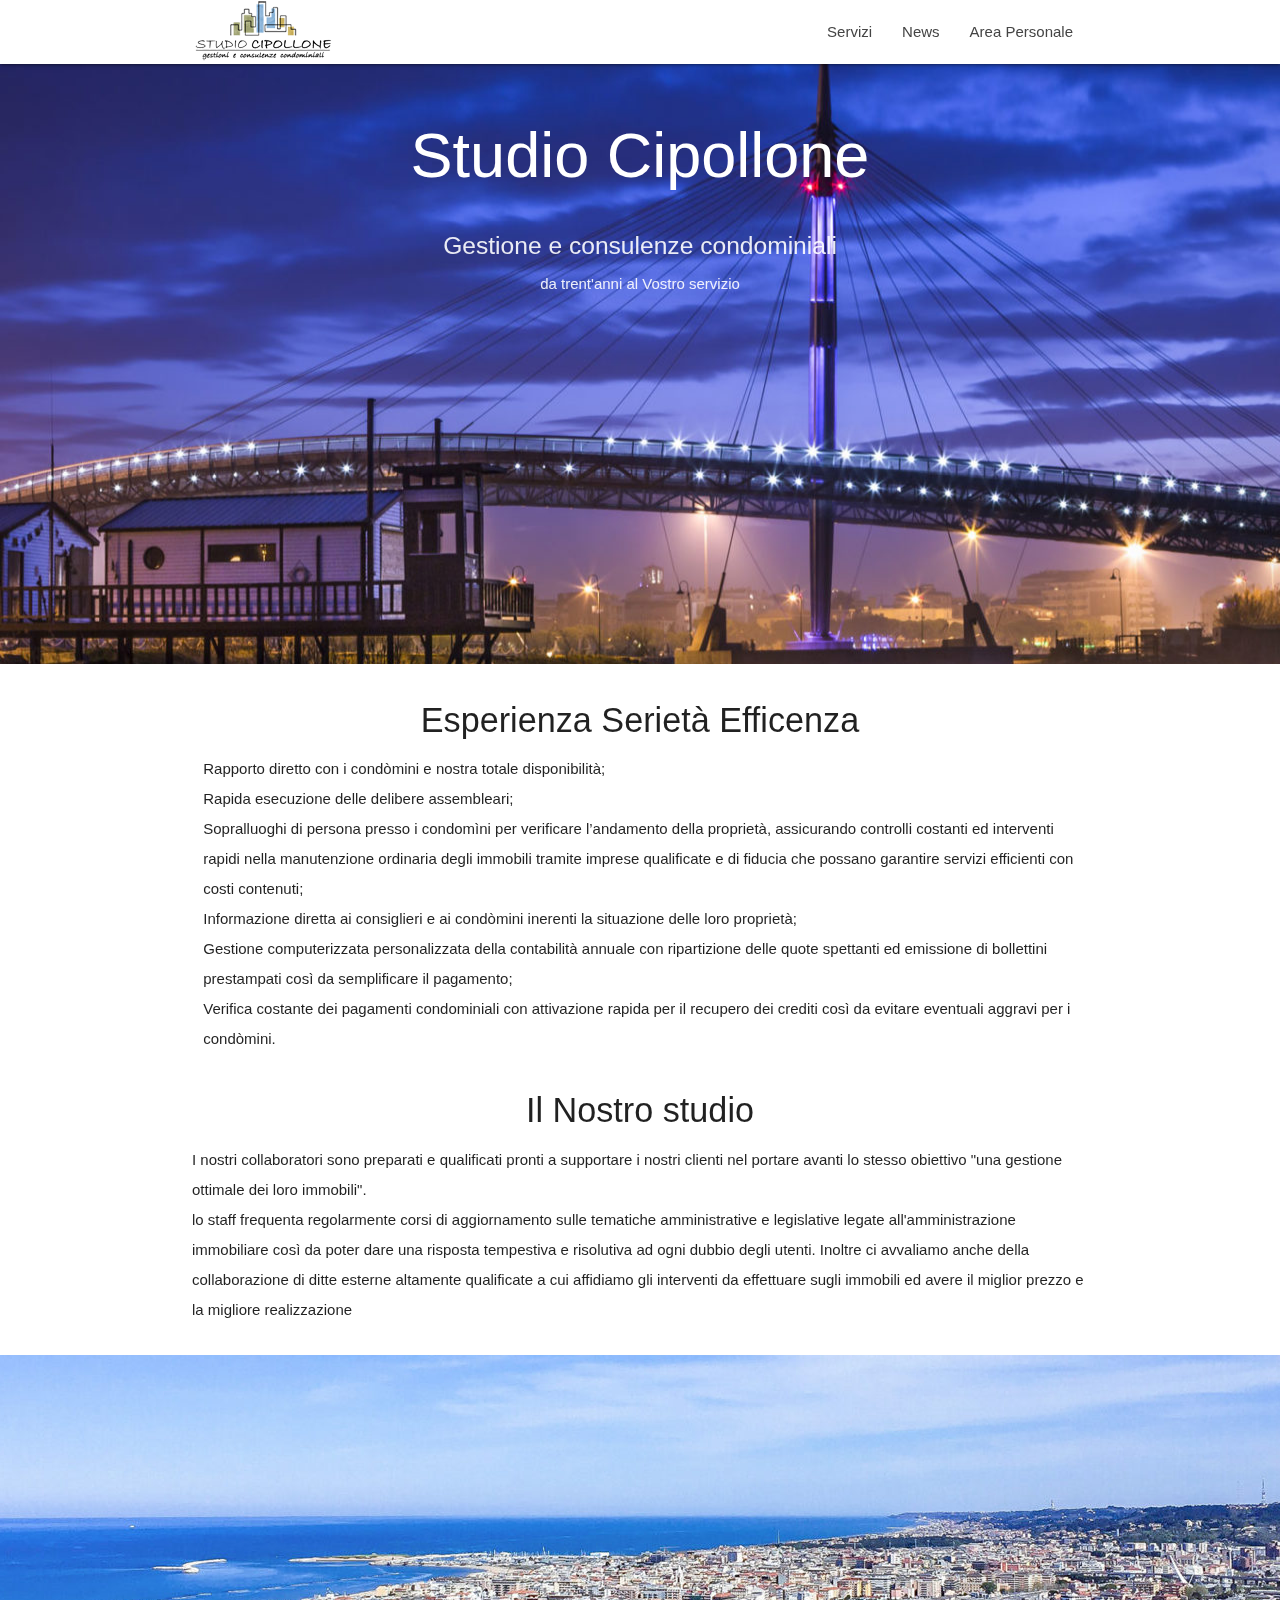
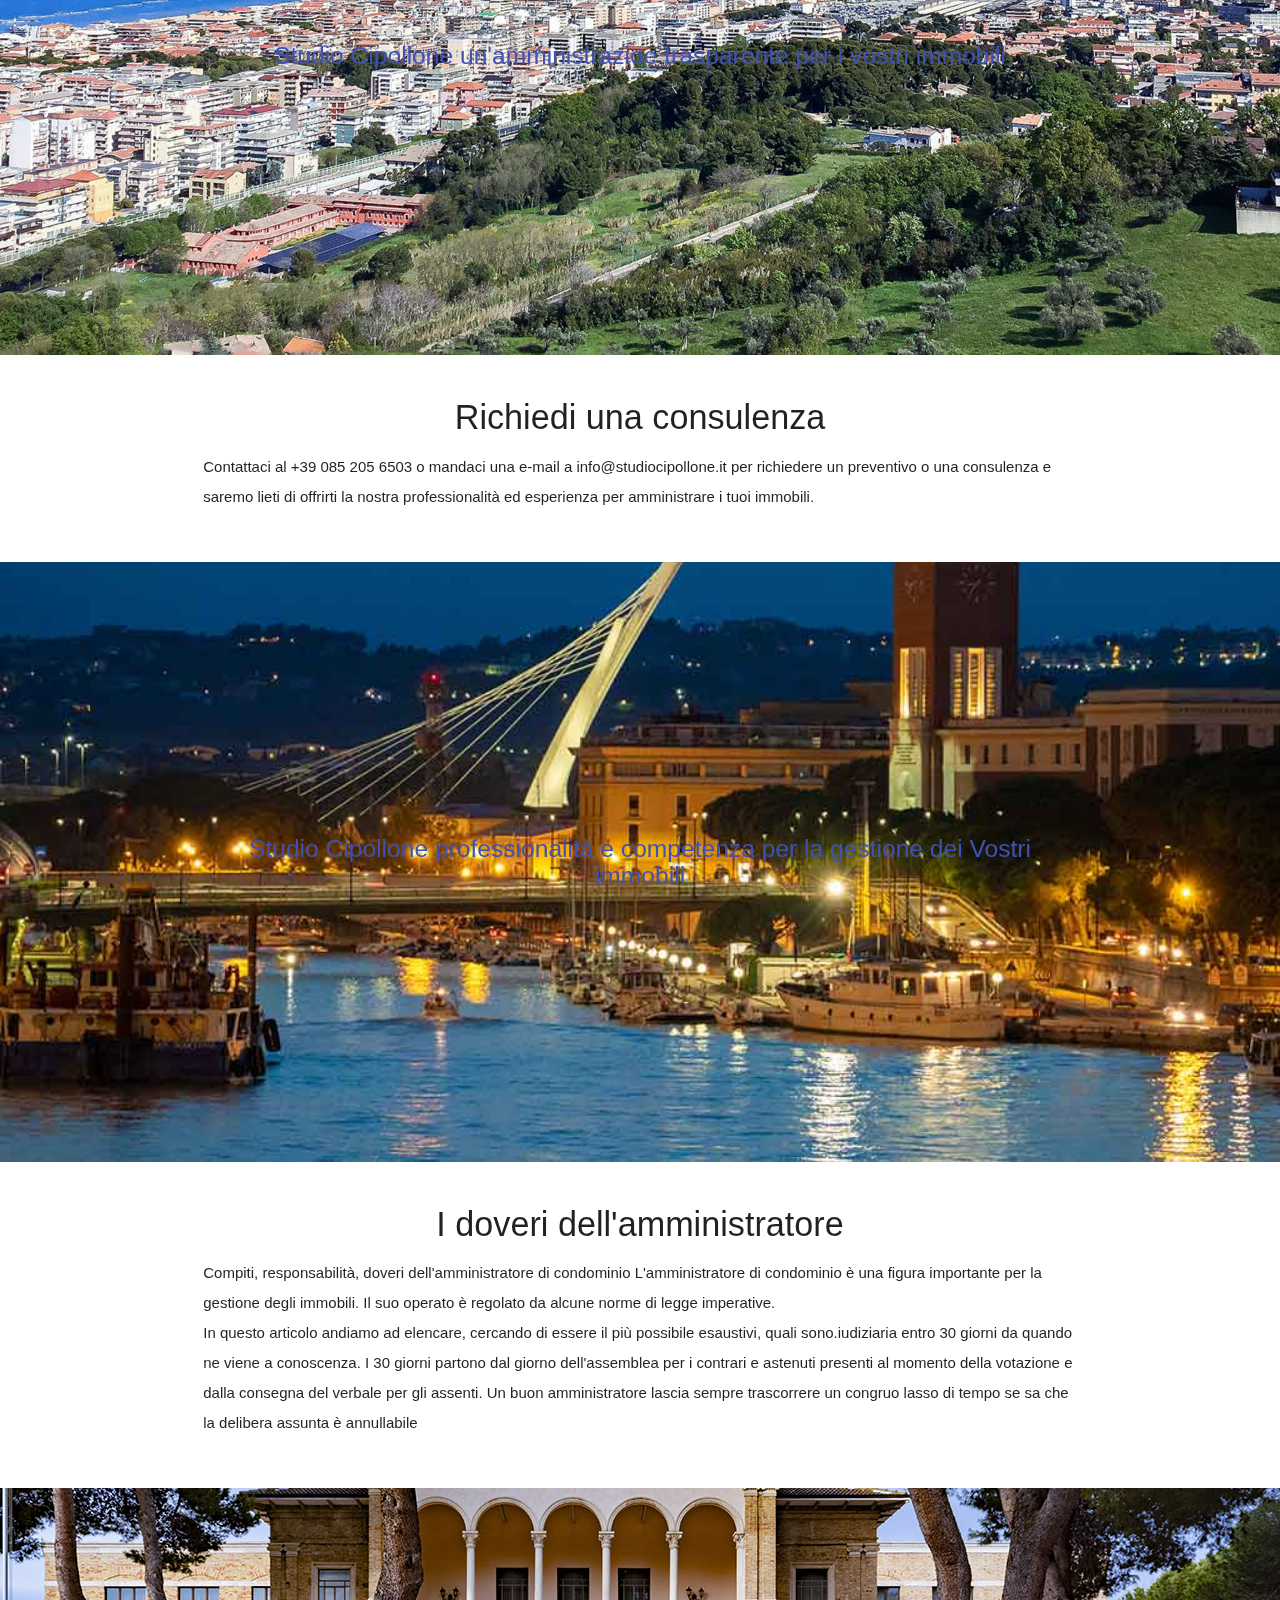
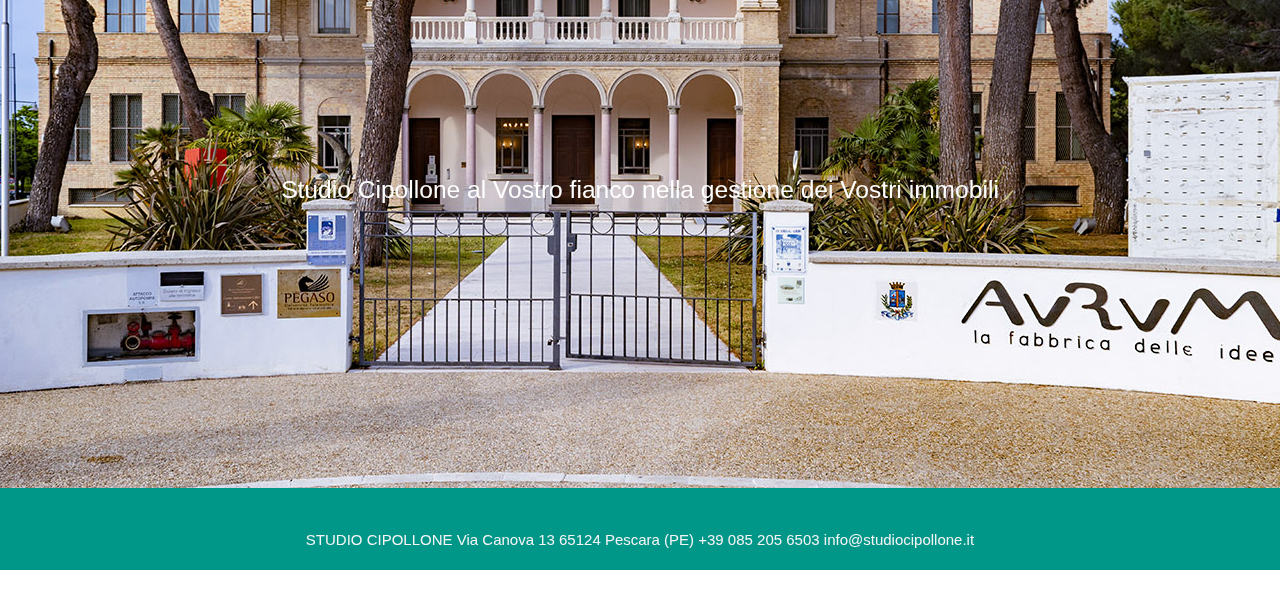
<file: index.html>
<!DOCTYPE html>
<html lang="en">
<head>

      <meta http-equiv="Content-Type" content="text/html; charset=UTF-8"/>
        <meta name="viewport" content="width=device-width, initial-scale=1"/>
  <title>Studio Cipollone - Amministrazione Condominiale</title>

  <!-- CSS  -->
  <link href="https://fonts.googleapis.com/icon?family=Material+Icons" rel="stylesheet">
  <link type="text/css" rel="stylesheet" href="css/materialize.min.css"  media="screen,projection"/>
  <link href="css/style.css" type="text/css" rel="stylesheet" media="screen,projection"/>
</head>
<body>
  <nav class="white" role="navigation">
    <div class="nav-wrapper container">
      <a id="logo-container" class="brand-logo"><img src="logo/Logo1.png"></a>
<!--<a href="INDEX.HTML" data-target="nav-mobile" class="sidenav-trigger"><i class="material-icons">menu</i></a>-->

        <ul class="right hide-on-med-and-down">
            <li><a href="servizi.html">Servizi</a></li>
            <li><a href="news.html">News</a></li>
            <li><a href="areariservata.html">Area Personale</a></li>
          </ul>


      <ul id="nav-mobile" class="sidenav">
        <li><a href="servizi.html">Servizi</a></li>
        <li><a href="news.html">News</a></li>
        <li><a href="areariservata.html">Area Personale</a></li>
      </ul>
      <a href="#" data-target="nav-mobile" class="sidenav-trigger"><i class="material-icons">menu</i></a>
    </div>
  </nav>


  <div id="index-banner" class="parallax-container">
    <div class="section no-pad-bot">
      <div class="container">
        <br><br>
        <h1 class="header center white-text ">Studio Cipollone</h1>
        <div class="row center">
          <h5 class="header col s12 light">Gestione e consulenze condominiali</h5>
          <p class="light">da trent'anni al Vostro servizio</p>
        </div>
         <!--<div class="row center">
           <a href="#" id="download-button" class="btn-small waves-effect waves-light teal lighten-1"></a>
        </div>-->
        <br><br>

      </div>
    </div>
    <div class="parallax"><img src="immag/background1.jpg" alt="Unsplashed background img 1"></div>
  </div>


  <div class="container">
    <div class="section">

      <!--   Icon Section   -->
      <div class="row">
        <div class="col s12">
          <!--<div class="icon-block">
            <h2 class="center green-text"><i class="material-icons"></i></h2>-->
            <h4 class="center">Esperienza Serietà Efficenza</h4>

            <p class="light"><strong> Rapporto diretto con i condòmini e nostra totale disponibilità;<br>
Rapida esecuzione delle delibere assembleari;<br>
Sopralluoghi di persona presso i condomìni per verificare l’andamento della proprietà, assicurando controlli costanti ed interventi rapidi nella manutenzione ordinaria degli immobili tramite imprese qualificate e di fiducia che possano garantire servizi efficienti con costi contenuti;<br>
Informazione diretta ai consiglieri e ai condòmini inerenti la situazione delle loro proprietà;<br>
Gestione computerizzata personalizzata della contabilità annuale con ripartizione delle quote spettanti ed emissione di bollettini prestampati così da semplificare il pagamento;<br>
Verifica costante dei pagamenti condominiali con attivazione rapida per il recupero dei crediti così da evitare eventuali aggravi per i condòmini.</p>
          </div>
        </div>

        <div class="col s12">
          <!--<div class="icon-block">
            <h2 class="center"><i class="material-icons"></i></h2>-->
            <h4 class="center text">Il Nostro studio</h4>

            <p class="light"><strong>I nostri collaboratori sono preparati e qualificati pronti a supportare i nostri clienti nel portare avanti lo stesso obiettivo "una gestione ottimale dei loro immobili".
              <br>lo staff frequenta regolarmente corsi di aggiornamento sulle tematiche amministrative e legislative legate all'amministrazione immobiliare così da poter dare una risposta tempestiva e risolutiva ad ogni dubbio degli utenti.
            Inoltre ci avvaliamo anche della collaborazione di ditte esterne altamente qualificate a cui affidiamo gli interventi da effettuare sugli immobili ed avere il miglior prezzo e la migliore realizzazione</strong></p>
          </div>
        </div>

        <!--<div class="col s12 m4">
          <div class="icon-block">
            <h2 class="center brown-text"><i class="material-icons">Contatti</i></h2>
            <h5 class="center"></h5>

            <p class="light"></p>-->
          </div>
        </div>
      </div>

    <!--</div>
  </div>-->


  <div class="parallax-container valign-wrapper">
    <div class="section no-pad-bot">
      <div class="container">
        <div class="row center">
          <h5 class="header col s12 light indigo-text"><strong>Studio Cipollone un'amministrazioe trasparente per i vostri immobili</strong></h5>
        </div>
      </div>
    </div>
    <div class="parallax"><img src="immag/background10.jpg" alt="Unsplashed background img 2"></div>
  </div>

  <div class="container">
    <div class="section"><Contatti>

      <div class="row">
        <div class="col s12 center">
          <h3><i class="mdi-content-send white-text"></i></h3>
          <h4>Richiedi una consulenza</h4>
          <p class="left-align light"><strong>Contattaci al +39 085 205 6503 o mandaci una e-mail a info@studiocipollone.it  per richiedere un preventivo o una consulenza e saremo lieti di offrirti la nostra professionalità ed esperienza per amministrare i tuoi immobili.</strong></p>
        </div>
      </div>

    </div>
  </div>


  <div class="parallax-container valign-wrapper">
    <div class="section no-pad-bot">
      <div class="container">
        <div class="row center">
          <h5 class="header col s12 light indigo-text"><strong>Studio Cipollone professionalità e competenza per la gestione dei Vostri immobili</strong></h5>
        </div>
      </div>
    </div>
    <div class="parallax"><img src="immag/background11.jpg" alt="Unsplashed background img 2"></div>
  </div>

  <div class="container">
    <div class="section"><Contatti>

      <div class="row">
        <div class="col s12 center">
          <h3><i class="mdi-content-send white-text"></i></h3>
          <h4>I doveri dell'amministratore </h4>
          <p class="left-align light"><strong>Compiti, responsabilità, doveri dell'amministratore di condominio
L'amministratore di condominio è una figura importante per la gestione degli immobili. Il suo operato è regolato da alcune norme di legge imperative.<br>
 In questo articolo andiamo ad elencare, cercando di essere il più possibile esaustivi, quali sono.iudiziaria entro 30 giorni da quando ne viene a conoscenza. I 30 giorni partono dal giorno dell'assemblea per i contrari e astenuti presenti al momento della votazione e dalla consegna del verbale per gli assenti. Un buon amministratore lascia sempre trascorrere un congruo lasso di tempo se sa che la delibera assunta è annullabile</p>


        </div>
      </div>

    </div>
  </div>


  <div class="parallax-container valign-wrapper">
    <div class="section no-pad-bot">
      <div class="container">
        <div class="row center">
          <h5 class="header col s12 light white-text"><strong>Studio Cipollone al Vostro fianco nella gestione dei Vostri immobili </strong></h5>
        </div>
      </div>
    </div>
    <div class="parallax"><img src="immag/background3.jpg" alt="Unsplashed background img 3"></div>
  </div>

  <footer class="page-footer teal">
    <div class="container">
      <div class="row">
        <div class="col s12 center">
          <h5 class="white-text"></h5>
          <p class="grey-text text-lighten-4">STUDIO CIPOLLONE  Via Canova 13 65124 Pescara (PE) +39 085 205 6503 info@studiocipollone.it</p>


        <!--</div>
        <div class="col l3 s12">
          <h5 class="white-text">contatti</h5>
          <ul>
            <li><a class="white-text" href="Blog">Link 1</a></li>
            <li><a class="white-text" href="#!">Link 2</a></li>
            <li><a class="white-text" href="#!">Link 3</a></li>
            <li><a class="white-text" href="#!">Link 4</a></li>
          </ul>
        </div>
        <div class="col l3 s12">
          <h5 class="white-text">Connect</h5>
          <ul>
            <li><a class="white-text" href="#!">Link 1</a></li>
            <li><a class="white-text" href="#!">Link 2</a></li>
            <li><a class="white-text" href="#!">Link 3</a></li>
            <li><a class="white-text" href="#!">Link 4</a></li>
          </ul>
        </div>-->
      </div>
    </div>
  <!--<div class="footer-copyright">
      <div class="container">
        <a class="brown-text text-lighten-3" href="">SDM</a>
      </div>
    </div>
  </footer>-->


  <!--  Scripts-->
  <script src="https://code.jquery.com/jquery-2.1.1.min.js"></script>
  <script src="js/materialize.js"></script>
  <script src="js/init.js"></script>


    <!--JavaScript at end of body for optimized loading-->
    <script type="text/javascript" src="js/materialize.min.js"></script>
   </body>
  </html>
</file>
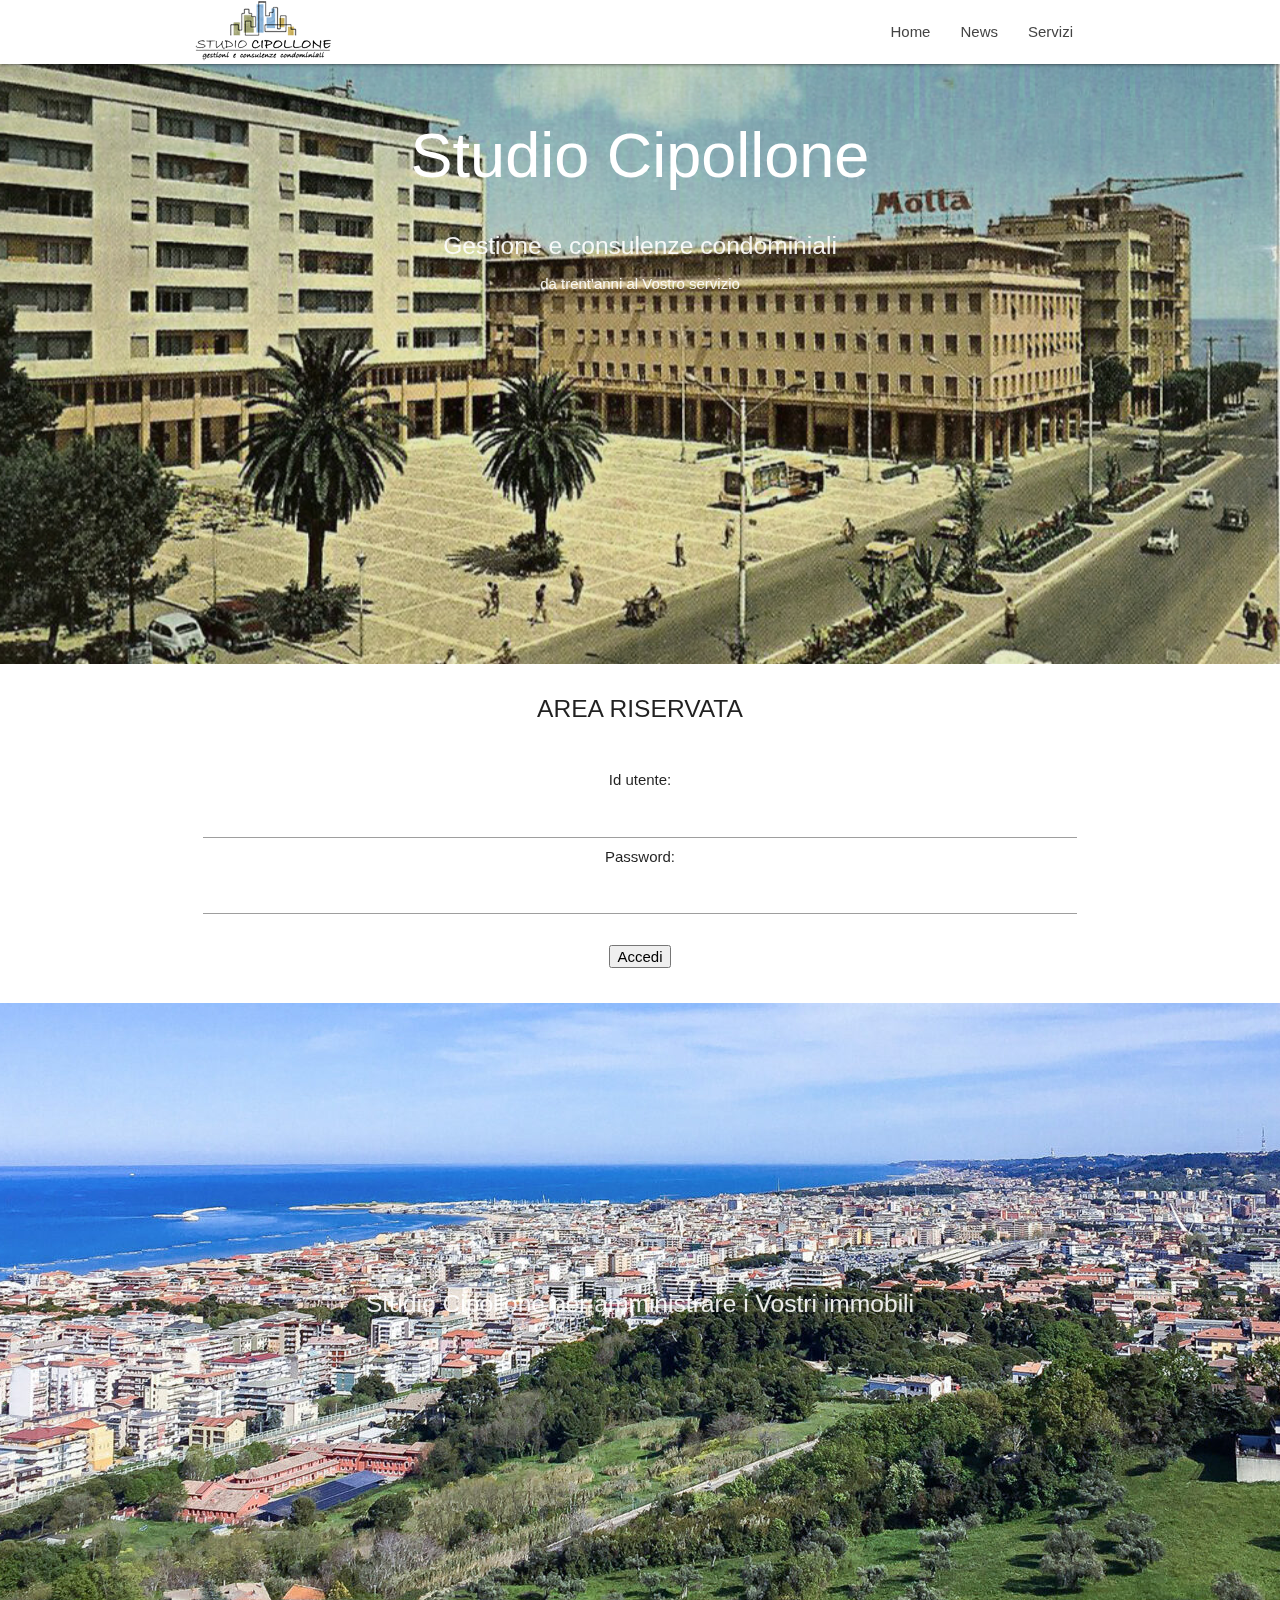
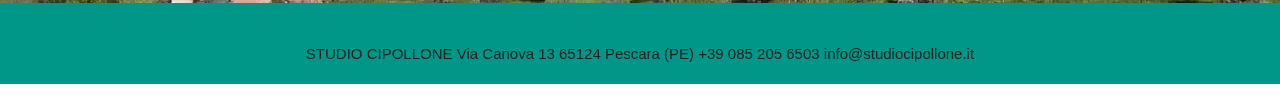
<file: areariservata.html>
<!DOCTYPE html>
<html lang="en">
<head>

      <meta http-equiv="Content-Type" content="text/html; charset=UTF-8"/>
        <meta name="viewport" content="width=device-width, initial-scale=1"/>
  <title>Studio Cipollone - Amministrazione Condominiale</title>

  <!-- CSS  -->
  <link href="https://fonts.googleapis.com/icon?family=Material+Icons" rel="stylesheet">
  <link type="text/css" rel="stylesheet" href="css/materialize.min.css"  media="screen,projection"/>
  <link href="css/style.css" type="text/css" rel="stylesheet" media="screen,projection"/>
</head>
<body>
  <nav class="white" role="navigation">
    <div class="nav-wrapper container">
      <a id="logo-container" href="index.html" class="brand-logo"><img src="logo/Logo1.png"</a>
      <ul class="right hide-on-med-and-down">
        <li><a href="index.html">Home</a></li>
          <li><a href="news.html">News</a></li>
          <li><a href="servizi.html">Servizi</a></li>
        </ul>
      </ul>

      <ul id="nav-mobile" class="sidenav">
        <li><a href="index.html">Home</a></li>
        <li><a href="news.html">News</a></li>
        <li><a href="servizi.html">Servizi</a></li>
      </ul>
      <a href="#" data-target="nav-mobile" class="sidenav-trigger"><i class="material-icons">menu</i></a>
    </div>
  </nav>


  <div id="index-banner" class="parallax-container">
    <div class="section no-pad-bot">
      <div class="container">
        <br><br>
        <h1 class="header center white-text ">Studio Cipollone</h1>
        <div class="row center">
          <h5 class="header col s12 light">Gestione e consulenze condominiali</h5>
          <p class="light">da trent'anni al Vostro servizio</p>
        </div>
      </div>
    </div>
    <div class="parallax"><img src="immag/Piazza_Salotto.jpg" alt="Unsplashed background img 1"></div>
  </div>



  <div class="container">
    <div class="section">

      <div class="row">
        <div class="col s12 center">
          <h5 class="header col s12">AREA RISERVATA</h5>

          <br></br>

        <br></br>

          <form action="https://www.miocondominio.eu" method="POST" name="f1" target="_blank">Id utente: <input name="login" size="20" type="text" /><br />
    Password: <input name="password" size="20" type="password" /><br />
    <input name="PID" type="hidden" value="10637" /><br />
    <input name="OK" type="submit" value="Accedi" /></form>

        </div>
      </div>

    </div>
  </div>


  <div class="parallax-container valign-wrapper">
    <div class="section no-pad-bot">
      <div class="container">
        <div class="row center">
          <h5 class="header col s12"><strong>Studio Cipollone per amministrare i Vostri immobili </strong></h5>
        </div>
      </div>
    </div>
    <div class="parallax"><img src="immag/background10.jpg" alt="Unsplashed background img 3"></div>
  </div>

  <footer class="page-footer teal">
    <div class="container">
      <div class="row">
        <div class="col s12 center">
          <h5 class="white-text"></h5>
          <p class="grey-text text-darken-4">STUDIO CIPOLLONE  Via Canova 13 65124 Pescara (PE) +39 085 205 6503 info@studiocipollone.it</p>



      </div>
    </div>
  <!--<div class="footer-copyright">
      <div class="container">
        <a class="brown-text text-lighten-3" href=""></a>
      </div>
    </div>
  </footer>-->


  <!--  Scripts-->
  <script src="https://code.jquery.com/jquery-2.1.1.min.js"></script>
  <script src="js/materialize.js"></script>
  <script src="js/init.js"></script>


    <!--JavaScript at end of body for optimized loading-->
    <script type="text/javascript" src="js/materialize.min.js"></script>
   </body>
  </html>
</file>
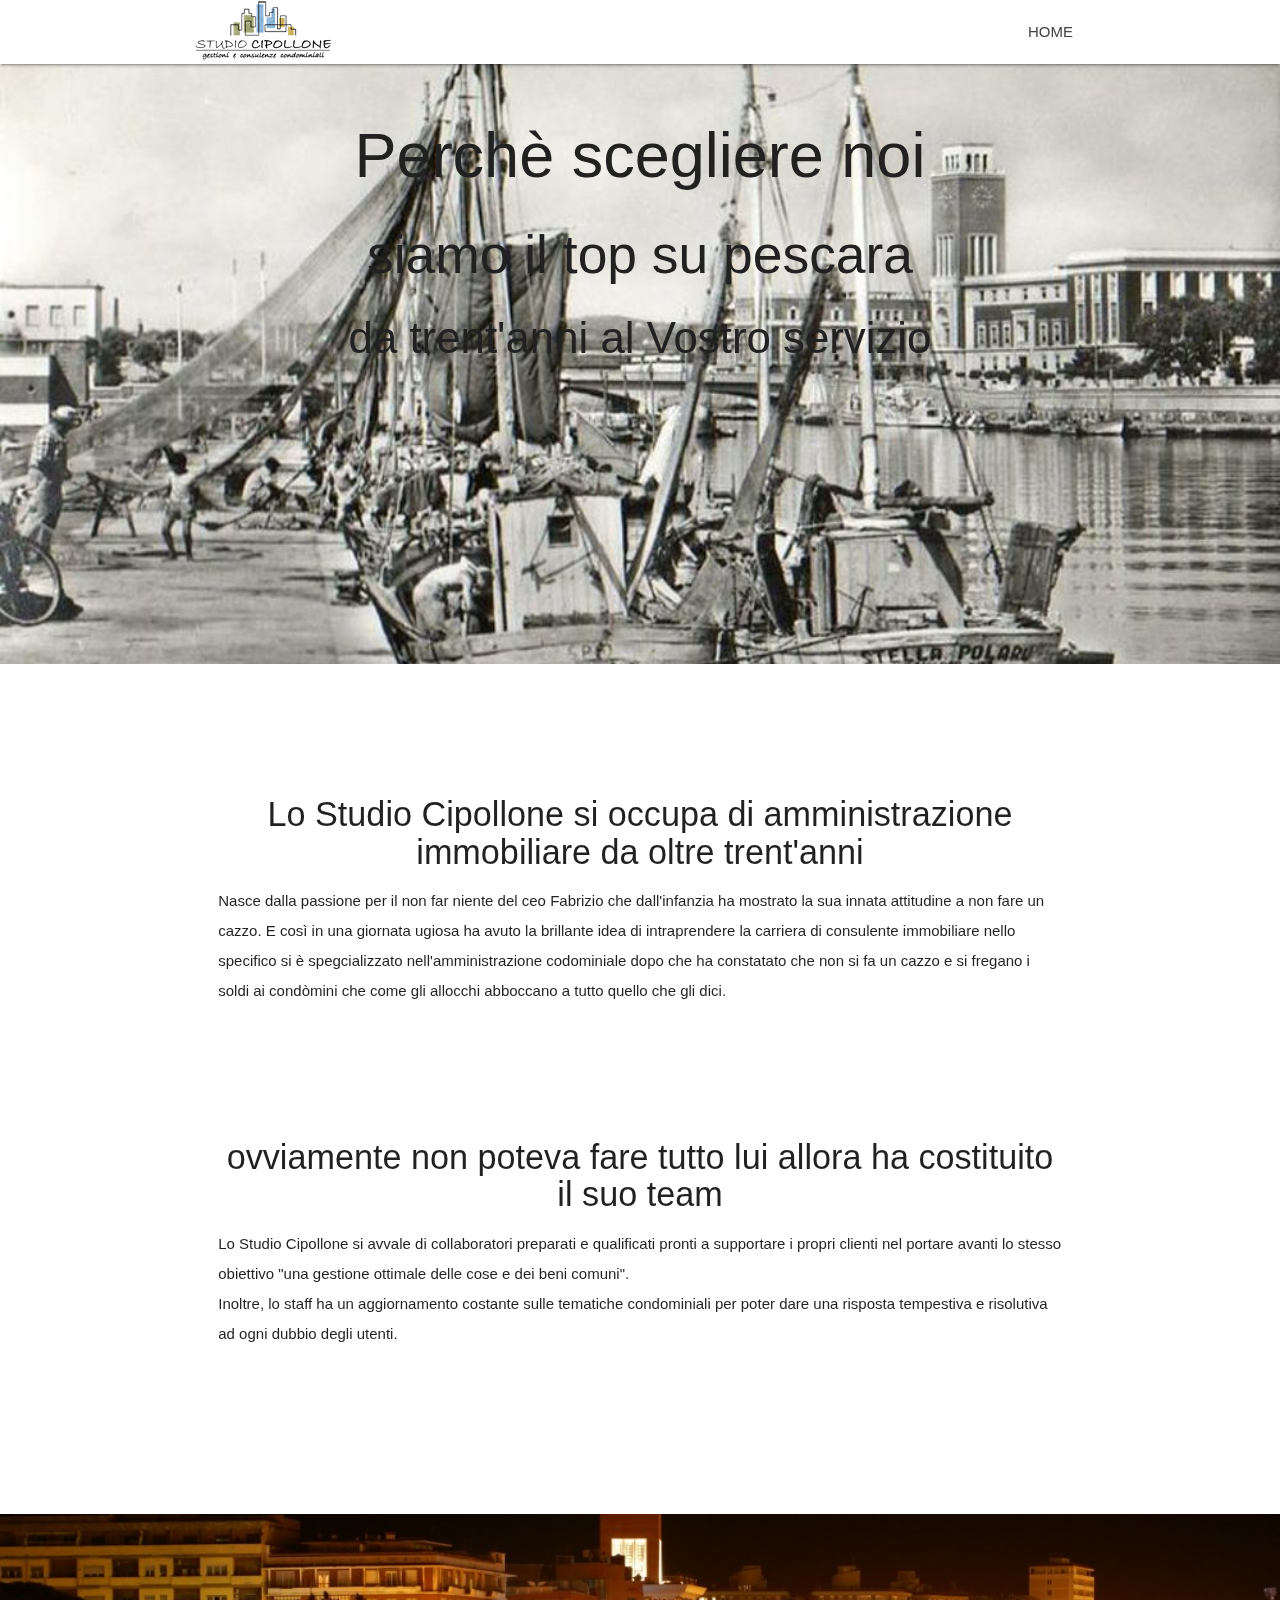
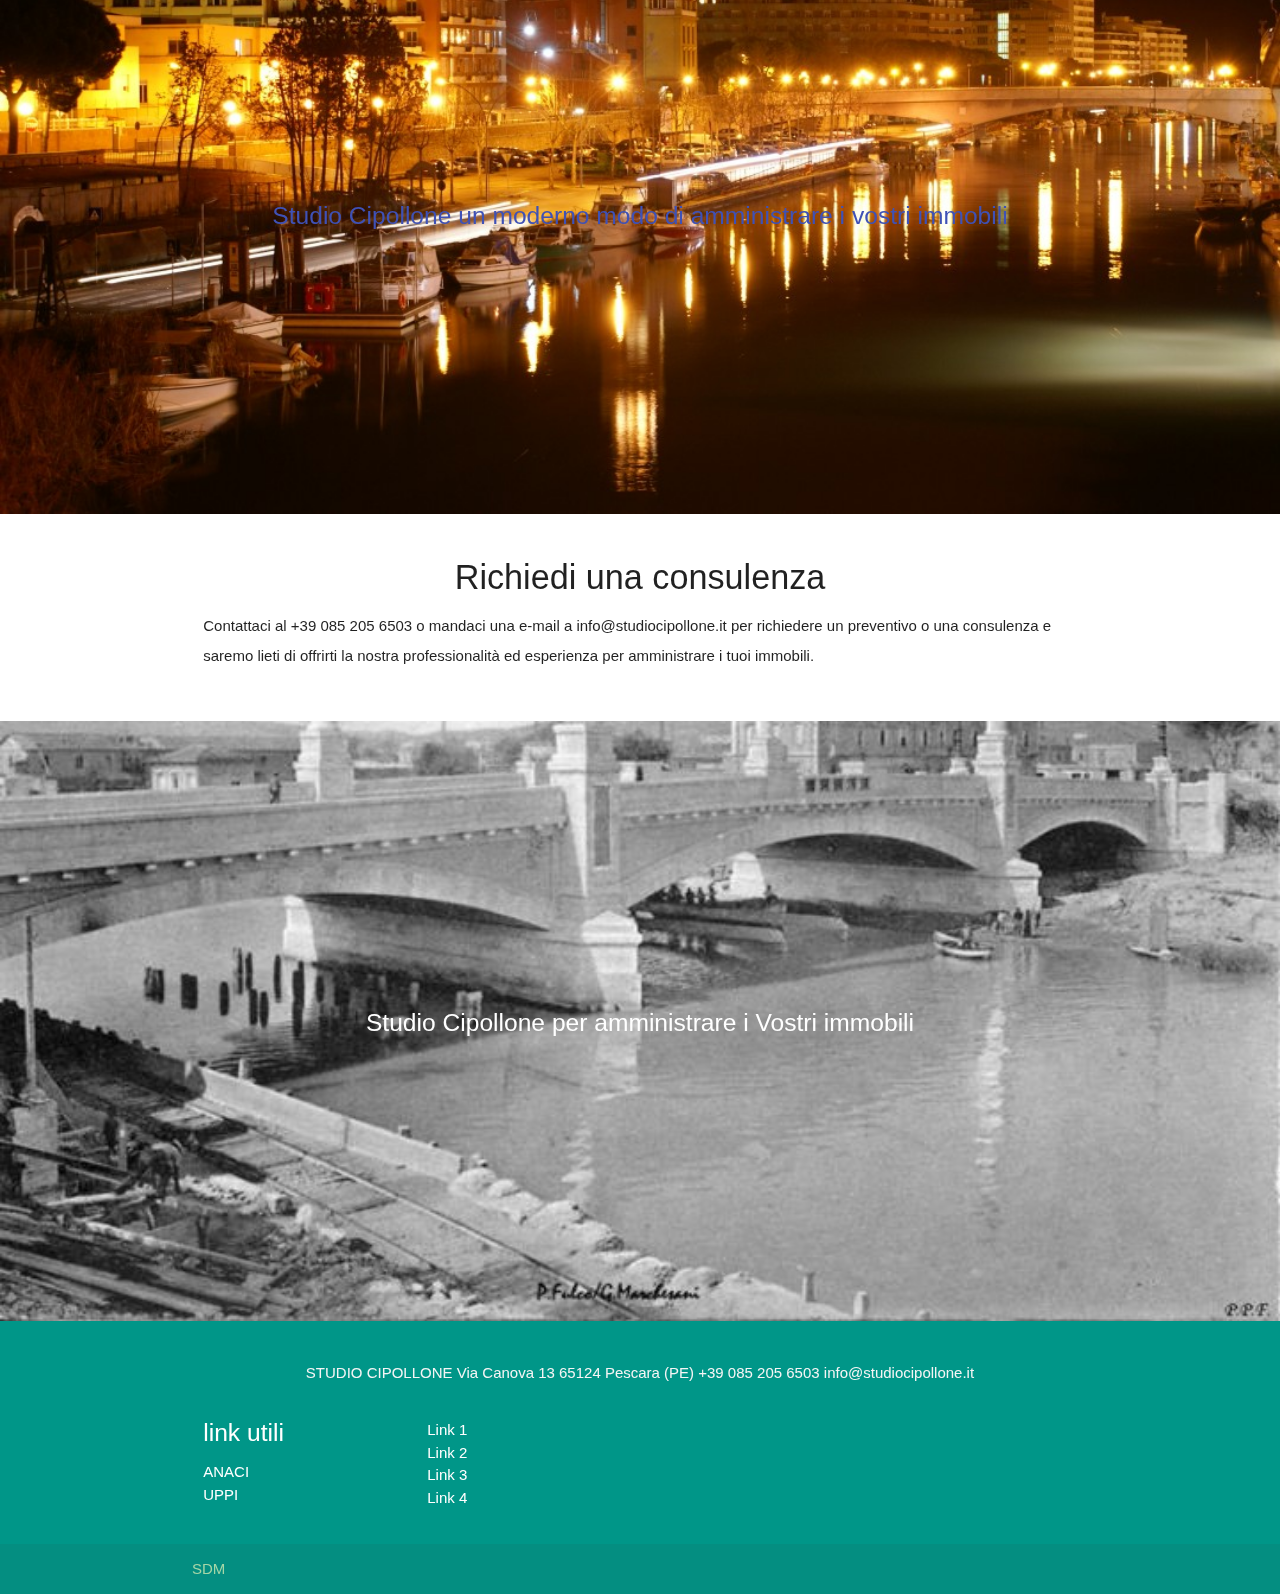
<file: copia_index.html>
<!DOCTYPE html>
<html lang="en">
<head>

      <meta http-equiv="Content-Type" content="text/html; charset=UTF-8"/>
        <meta name="viewport" content="width=device-width, initial-scale=1"/>
  <title>Studio Cipollone - Amministrazione Condominiale</title>

  <!-- CSS  -->
  <link href="https://fonts.googleapis.com/icon?family=Material+Icons" rel="stylesheet">
  <link type="text/css" rel="stylesheet" href="css/materialize.min.css"  media="screen,projection"/>
  <link href="css/style.css" type="text/css" rel="stylesheet" media="screen,projection"/>
</head>
<body>
  <nav class="white" role="navigation">
    <div class="nav-wrapper container">
      <a id="logo-container" href="#" class="brand-logo"><img src="logo/Logo1.png"</a>
      <ul class="right hide-on-med-and-down">
        <li><a href="index.html">HOME</a></li>
      </ul>

      <ul id="nav-mobile" class="sidenav">
        <li><a href="prova.html">prova</a></li>
        <li><a href="areariservata.html">Area Personale</a></li>
        <li><a href="index.html">HOME</a></li>
      </ul>
      <a href="" data-target="nav-mobile" class="sidenav-trigger"><i class="material-icons">menu</i></a>
    </div>
  </nav>


  <div id="index-banner" class="parallax-container">
    <div class="section no-pad-bot">
      <div class="container">
        <br><br>
        <h1 class="header center grey-text text-darken-4 ">Perchè scegliere noi</h1>

        <div class="center"</div>

          <h2 class="grey-text text-darken-4">siamo il top su pescara </h2>
          <h3 <p class="grey-text text-darken-4">da trent'anni al Vostro servizio</p></h3>
        </div>
      </div>
    </div>
    <div class="parallax"><img src="immag/background16.jpg" alt="Unsplashed background img 1"></div>
  </div>


  <div class="container">
    <div class="section">

      <!--   Icon Section -->
      <div class="row">
        <div class="col s12">
          <div class="icon-block">
            <h2 class="center green-text"><i class="material-icons"></i></h2>
            <h4 class="center">Lo Studio Cipollone si occupa di amministrazione immobiliare da oltre trent'anni</h4>

            <p class="light"><strong> Nasce dalla passione per il non far niente del ceo Fabrizio che dall'infanzia ha mostrato la sua innata attitudine a non fare un cazzo.
            E così in una giornata ugiosa ha avuto la brillante idea di intraprendere la carriera di consulente immobiliare nello specifico si è spegcializzato nell'amministrazione codominiale dopo che ha constatato che non si fa un cazzo e si fregano i soldi ai condòmini che come gli allocchi abboccano a tutto quello che gli dici.
           </p>
          </div>
        </div>

        <div class="col s12">
          <div class="icon-block">
            <h2 class="center green-text"><i class="material-icons"></i></h2>
            <h4 class="center text">ovviamente non poteva fare tutto lui allora ha costituito il suo team</h4>

            <p class="light">Lo Studio Cipollone si avvale di collaboratori preparati e qualificati pronti a supportare i propri clienti nel portare avanti lo stesso obiettivo <strong> "una gestione ottimale delle cose e dei beni comuni".</strong>
              <br>Inoltre, lo staff ha un aggiornamento costante sulle tematiche condominiali per poter dare una risposta tempestiva e risolutiva ad ogni dubbio degli utenti.</p>
          </div>
        </div>

        <div class="col s12">
          <div class="icon-block">
            <h2 class="center brown-text"><i class="material-icons"></i></h2>
            <h5 class="center"></h5>

            <p class="light"></p>
          </div>
        </div>
      </div>

    </div>
  </div>


  <div class="parallax-container valign-wrapper">
    <div class="section no-pad-bot">
      <div class="container">
        <div class="row center">
          <h5 class="header col s12 light indigo-text"><strong>Studio Cipollone un moderno modo di amministrare i vostri immobili</strong></h5>
        </div>
      </div>
    </div>
    <div class="parallax"><img src="immag/background6.jpg" alt="Unsplashed background img 2"></div>
  </div>

  <div class="container">
    <div class="section"><Contatti>

      <div class="row">
        <div class="col s12 center">


          <h3><i class="mdi-content-send white-text"></i></h3>
          <h4>Richiedi una consulenza</h4>
          <p class="left-align light"><strong>Contattaci al +39 085 205 6503 o mandaci una e-mail a info@studiocipollone.it  per richiedere un preventivo o una consulenza e saremo lieti di offrirti la nostra professionalità ed esperienza per amministrare i tuoi immobili.</strong></p>
        </div>
      </div>

    </div>
  </div>


  <div class="parallax-container valign-wrapper">
    <div class="section no-pad-bot">
      <div class="container">
        <div class="row center">
          <h5 class="header col s12 light white-text"><strong>Studio Cipollone per amministrare i Vostri immobili </strong></h5>
        </div>
      </div>
    </div>
    <div class="parallax"><img src="immag/background18.jpg" alt="Unsplashed background img 3"></div>
  </div>

  <footer class="page-footer teal">
    <div class="container">
      <div class="row">
        <div class="col s12 center">
          <h5 class="white-text"></h5>
          <p class="grey-text text-lighten-4">STUDIO CIPOLLONE  Via Canova 13 65124 Pescara (PE) +39 085 205 6503 info@studiocipollone.it</p>

        </div>


        <div class="col l3 s12">
          <h5 class="white-text">link utili</h5>
          <ul>
            <li><a class="white-text" href="https://www.anaci.it/">ANACI</a></li>
            <li><a class="white-text" href="https://uppi.it/sede/pescara/">UPPI</a></li>
            <li><a class="white-text" href="#!"></a></li>
            <li><a class="white-text" href="#!"></a></li>
          </ul>
        </div>
        <div class="col l3 s12">
          <h5 class="white-text"></h5>
          <ul>
            <li><a class="white-text" href="">Link 1</a></li>
            <li><a class="white-text" href="#!">Link 2</a></li>
            <li><a class="white-text" href="#!">Link 3</a></li>
            <li><a class="white-text" href="#!">Link 4</a></li>
          </ul>
        </div>
      </div>
    </div>
  <div class="footer-copyright">
      <div class="container">
        <a class="green-text text-lighten-3" href="">SDM</a>
      </div>
    </div>
  </footer>


  <!--  Scripts-->
  <script src="https://code.jquery.com/jquery-2.1.1.min.js"></script>
  <script src="js/materialize.js"></script>
  <script src="js/init.js"></script>


    <!--JavaScript at end of body for optimized loading-->
    <script type="text/javascript" src="js/materialize.min.js"></script>
   </body>
  </html>
</file>
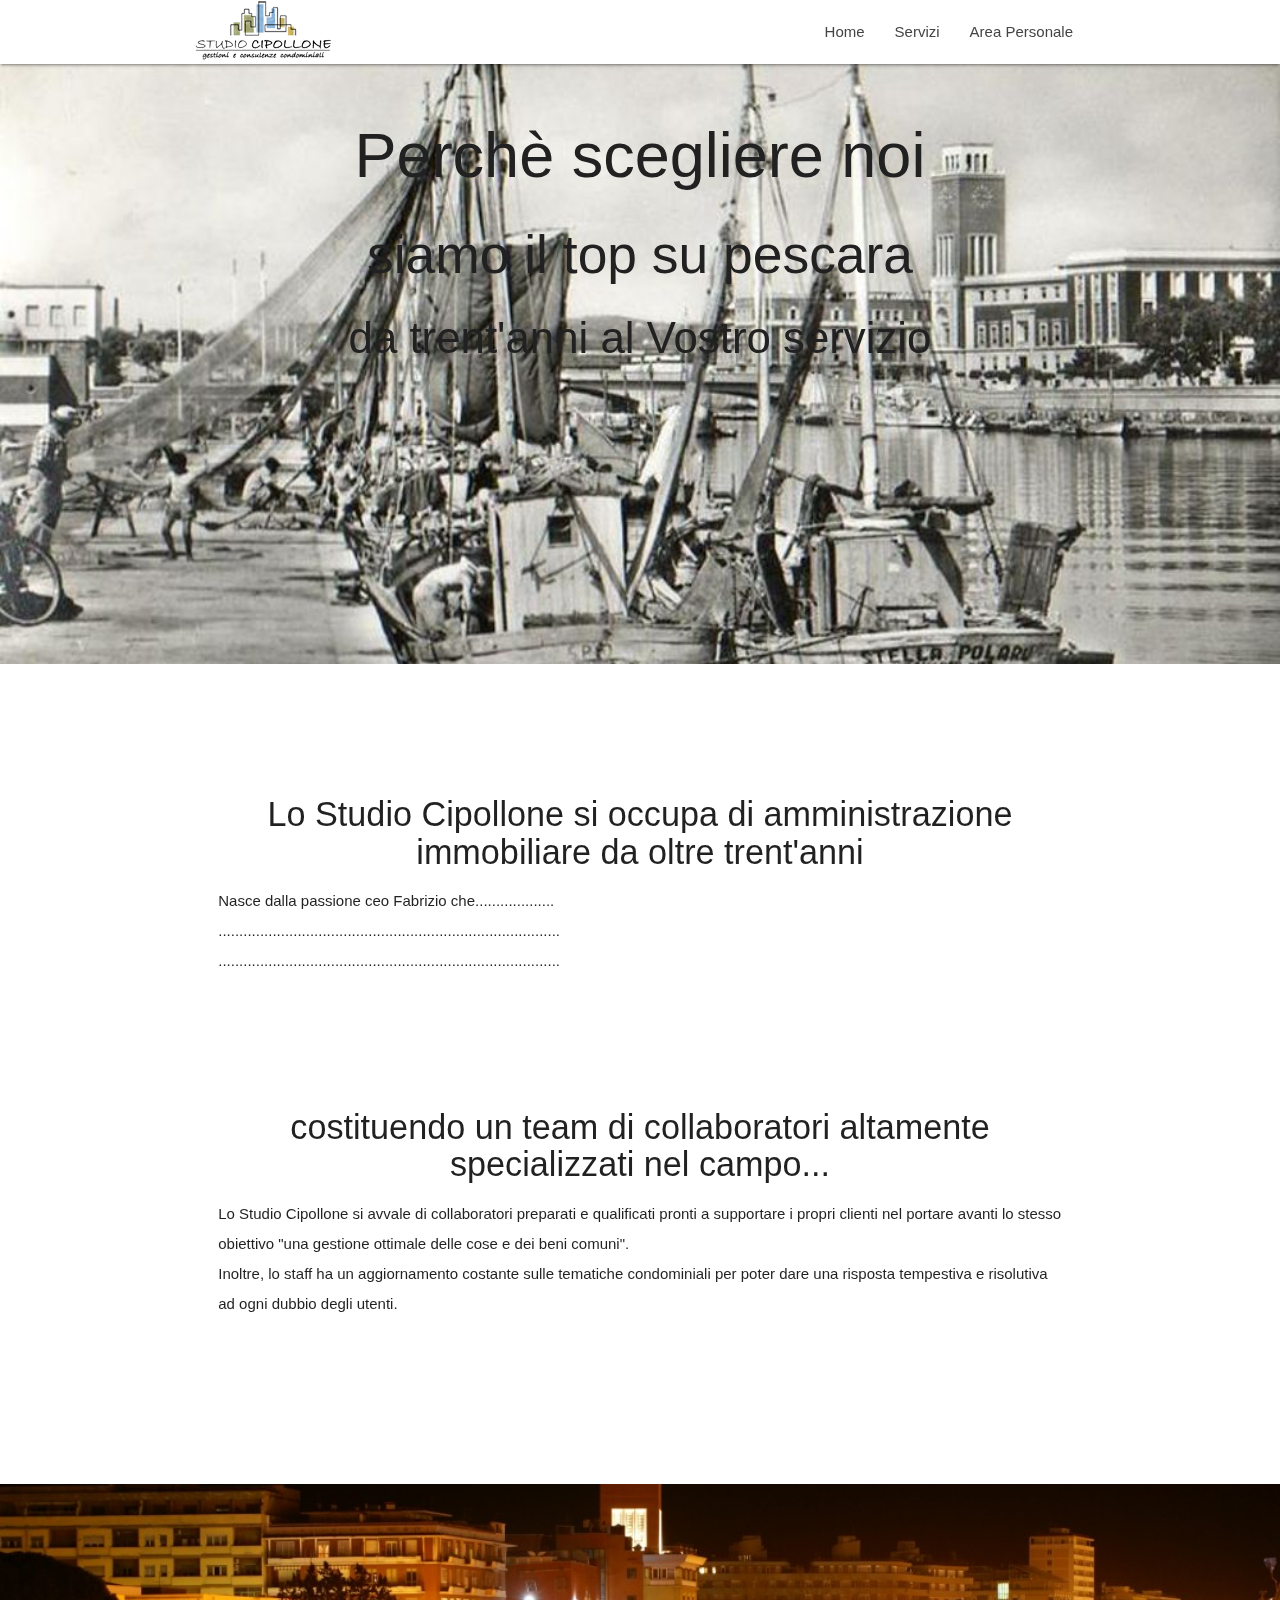
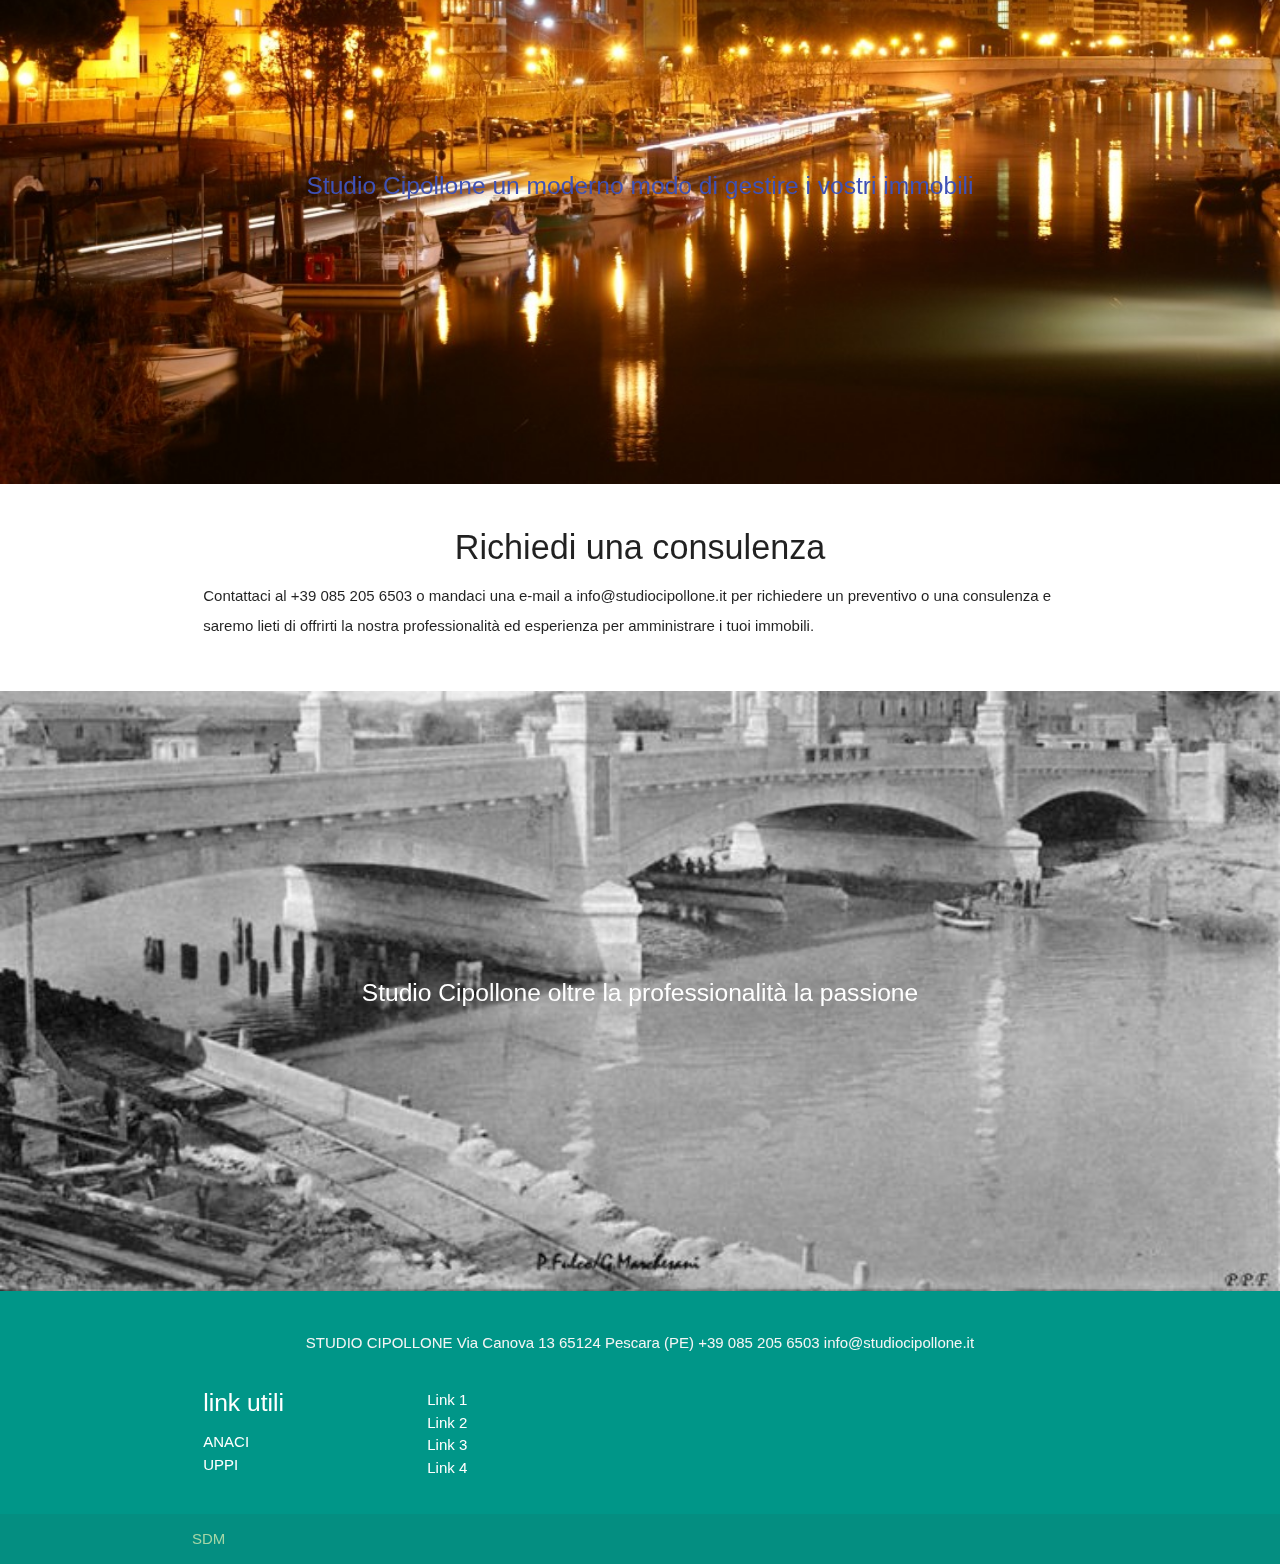
<file: news.html>
<!DOCTYPE html>
<html lang="en">
<head>

      <meta http-equiv="Content-Type" content="text/html; charset=UTF-8"/>
        <meta name="viewport" content="width=device-width, initial-scale=1"/>
  <title>Studio Cipollone - Amministrazione Condominiale</title>

  <!-- CSS  -->
  <link href="https://fonts.googleapis.com/icon?family=Material+Icons" rel="stylesheet">
  <link type="text/css" rel="stylesheet" href="css/materialize.min.css"  media="screen,projection"/>
  <link href="css/style.css" type="text/css" rel="stylesheet" media="screen,projection"/>
</head>
<body>
  <nav class="white" role="navigation">
    <div class="nav-wrapper container">
      <a id="logo-container" href="#" class="brand-logo"><img src="logo/Logo1.png"</a>
      <ul class="right hide-on-med-and-down">
        <li><a href="index.html">Home</a></li>
        <li><a href="servizi.html">Servizi</a></li>
        <li><a href="areariservata.html">Area Personale</a></li>
        </ul>
      </ul>

      <ul id="nav-mobile" class="sidenav">
        <li><a href="index.html">Home</a></li>
        <li><a href="servizi.html">Servizi</a></li>
        <li><a href="areariservata.html">Area Personale</a></li>
      </ul>
      <a href="" data-target="nav-mobile" class="sidenav-trigger"><i class="material-icons">menu</i></a>
    </div>
  </nav>


  <div id="index-banner" class="parallax-container">
    <div class="section no-pad-bot">
      <div class="container">
        <br><br>
        <h1 class="header center grey-text text-darken-4 ">Perchè scegliere noi</h1>

        <div class="center"</div>

          <h2 class="grey-text text-darken-4">siamo il top su pescara </h2>
          <h3 <p class="grey-text text-darken-4">da trent'anni al Vostro servizio</p></h3>
        </div>
      </div>
    </div>
    <div class="parallax"><img src="immag/background16.jpg" alt="Unsplashed background img 1"></div>
  </div>


  <div class="container">
    <div class="section">

      <!--   Icon Section -->
      <div class="row">
        <div class="col s12">
          <div class="icon-block">
            <h2 class="center green-text"><i class="material-icons"></i></h2>
            <h4 class="center">Lo Studio Cipollone si occupa di amministrazione immobiliare da oltre trent'anni</h4>

            <p class="light"><strong> Nasce dalla passione ceo Fabrizio che...................<br>
              ..................................................................................<br>
              ..................................................................................<BR>
            </p>
          </div>
        </div>

        <div class="col s12">
          <div class="icon-block">
            <h2 class="center green-text"><i class="material-icons"></i></h2>
            <h4 class="center text">costituendo un team di collaboratori altamente specializzati nel campo... </h4>

            <p class="light">Lo Studio Cipollone si avvale di collaboratori preparati e qualificati pronti a supportare i propri clienti nel portare avanti lo stesso obiettivo <strong> "una gestione ottimale delle cose e dei beni comuni".</strong>
              <br>Inoltre, lo staff ha un aggiornamento costante sulle tematiche condominiali per poter dare una risposta tempestiva e risolutiva ad ogni dubbio degli utenti.</p>
          </div>
        </div>

        <div class="col s12">
          <div class="icon-block">
            <h2 class="center brown-text"><i class="material-icons"></i></h2>
            <h5 class="center"></h5>

            <p class="light"></p>
          </div>
        </div>
      </div>

    </div>
  </div>


  <div class="parallax-container valign-wrapper">
    <div class="section no-pad-bot">
      <div class="container">
        <div class="row center">
          <h5 class="header col s12 light indigo-text"><strong>Studio Cipollone un moderno modo di gestire i vostri immobili</strong></h5>
        </div>
      </div>
    </div>
    <div class="parallax"><img src="immag/background6.jpg" alt="Unsplashed background img 2"></div>
  </div>

  <div class="container">
    <div class="section"><Contatti>

      <div class="row">
        <div class="col s12 center">


          <h3><i class="mdi-content-send white-text"></i></h3>
          <h4>Richiedi una consulenza</h4>
          <p class="left-align light"><strong>Contattaci al +39 085 205 6503 o mandaci una e-mail a info@studiocipollone.it  per richiedere un preventivo o una consulenza e saremo lieti di offrirti la nostra professionalità ed esperienza per amministrare i tuoi immobili.</strong></p>
        </div>
      </div>

    </div>
  </div>


  <div class="parallax-container valign-wrapper">
    <div class="section no-pad-bot">
      <div class="container">
        <div class="row center">
          <h5 class="header col s12 light white-text"><strong>Studio Cipollone oltre la professionalità la passione</strong></h5>
        </div>
      </div>
    </div>
    <div class="parallax"><img src="immag/background18.jpg" alt="Unsplashed background img 3"></div>
  </div>

  <footer class="page-footer teal">
    <div class="container">
      <div class="row">
        <div class="col s12 center">
          <h5 class="white-text"></h5>
          <p class="grey-text text-lighten-4">STUDIO CIPOLLONE  Via Canova 13 65124 Pescara (PE) +39 085 205 6503 info@studiocipollone.it</p>

        </div>


        <div class="col l3 s12">
          <h5 class="white-text">link utili</h5>
          <ul>
            <li><a class="white-text" href="https://www.anaci.it/">ANACI</a></li>
            <li><a class="white-text" href="https://uppi.it/sede/pescara/">UPPI</a></li>
            <li><a class="white-text" href="#!"></a></li>
            <li><a class="white-text" href="#!"></a></li>
          </ul>
        </div>
        <div class="col l3 s12">
          <h5 class="white-text"></h5>
          <ul>
            <li><a class="white-text" href="">Link 1</a></li>
            <li><a class="white-text" href="#!">Link 2</a></li>
            <li><a class="white-text" href="#!">Link 3</a></li>
            <li><a class="white-text" href="#!">Link 4</a></li>
          </ul>
        </div>
      </div>
    </div>
  <div class="footer-copyright">
      <div class="container">
        <a class="green-text text-lighten-3" href="">SDM</a>
      </div>
    </div>
  </footer>


  <!--  Scripts-->
  <script src="https://code.jquery.com/jquery-2.1.1.min.js"></script>
  <script src="js/materialize.js"></script>
  <script src="js/init.js"></script>


    <!--JavaScript at end of body for optimized loading-->
    <script type="text/javascript" src="js/materialize.min.js"></script>
   </body>
  </html>
</file>
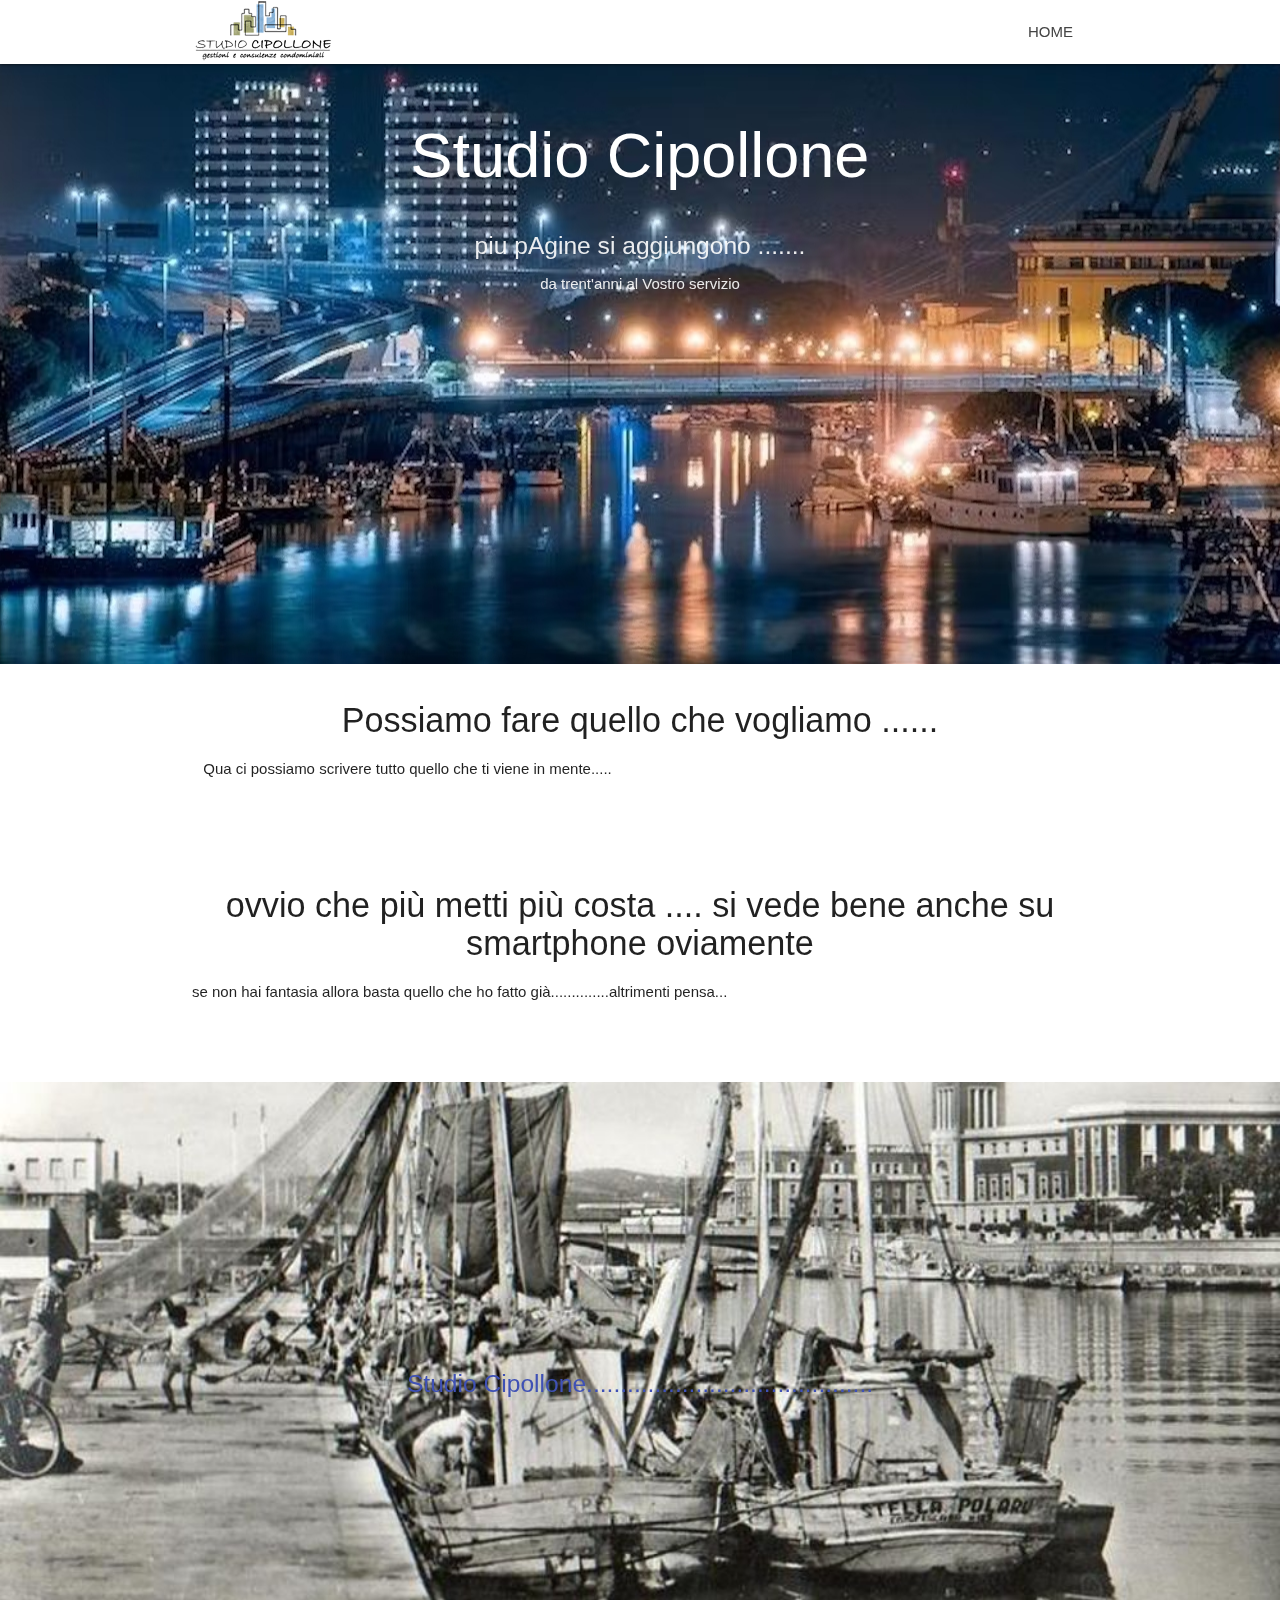
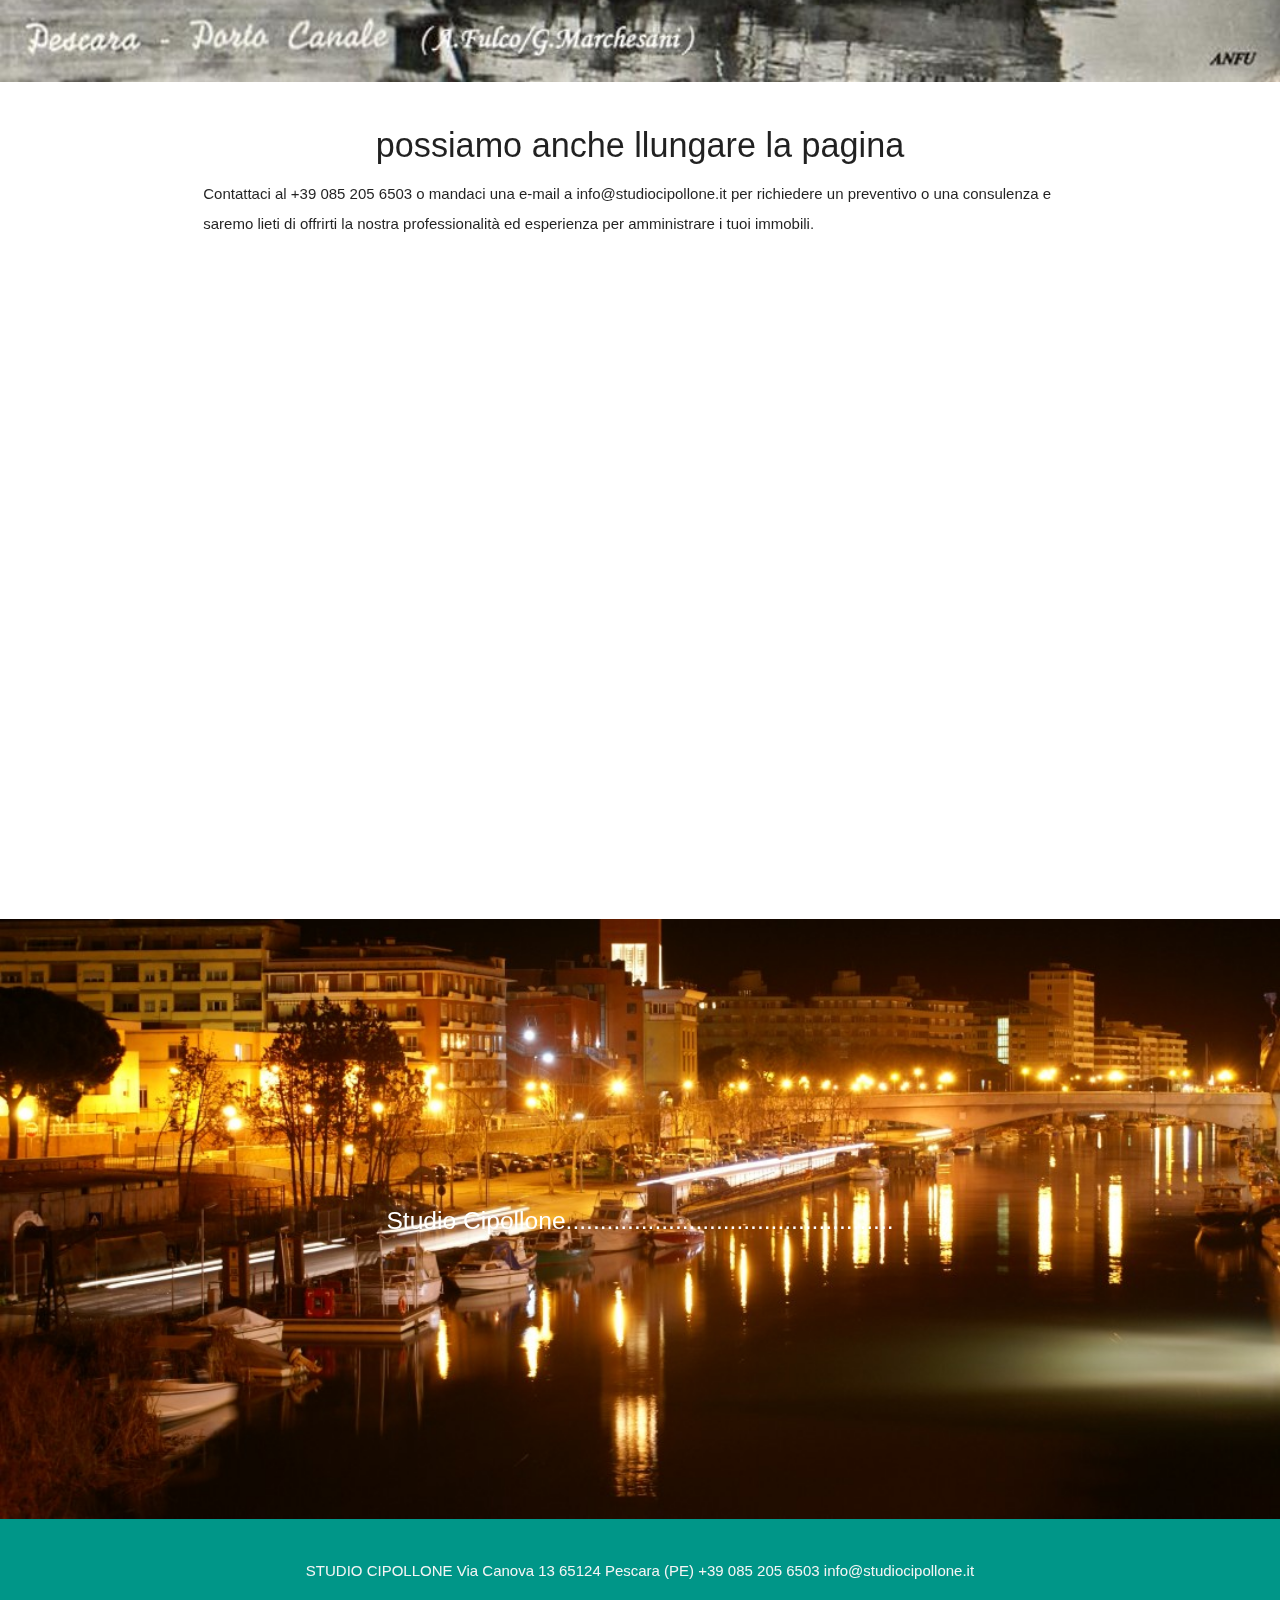
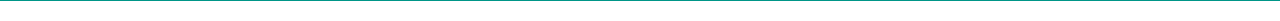
<file: prova.html>
<!DOCTYPE html>
<html lang="en">
<head>

      <meta http-equiv="Content-Type" content="text/html; charset=UTF-8"/>
        <meta name="viewport" content="width=device-width, initial-scale=1"/>
  <title>Studio Cipollone - Amministrazione Condominiale</title>

  <!-- CSS  -->
  <link href="https://fonts.googleapis.com/icon?family=Material+Icons" rel="stylesheet">
  <link type="text/css" rel="stylesheet" href="css/materialize.min.css"  media="screen,projection"/>
  <link href="css/style.css" type="text/css" rel="stylesheet" media="screen,projection"/>
</head>
<body>
  <nav class="white" role="navigation">
    <div class="nav-wrapper container">
      <a id="logo-container" href="index.html" class="brand-logo"><img src="logo/Logo1.png"</a>
      <ul class="right hide-on-med-and-down">
        <li><a href="index.html">HOME</a></li>
      </ul>

      <ul id="nav-mobile" class="sidenav">
        <li><a href="prova.html">prova</a></li>
        <li><a href="areariservata.html">Area Personale</a></li>
        <li><a href="index.html">HOME</a></li>
      </ul>
      <a href="#" data-target="nav-mobile" class="sidenav-trigger"><i class="material-icons">menu</i></a>
    </div>
  </nav>

  <div id="index-banner" class="parallax-container">
    <div class="section no-pad-bot">
      <div class="container">
        <br><br>
        <h1 class="header center white-text ">Studio Cipollone</h1>
        <div class="row center">
          <h5 class="header col s12 light">piu pAgine si aggiungono .......</h5>
          <p class="light">da trent'anni al Vostro servizio</p>
        </div>
        <!-- <div class="row center">
           <a href="#" id="download-button" class="btn-small waves-effect waves-light teal lighten-1"></a>
        </div>
        <br><br>-->

      </div>
    </div>
    <div class="parallax"><img src="immag/background8.jpg" alt="Unsplashed background img 1"></div>
  </div>

  <div class="container">
    <div class="section">

      <!--   Icon Section   -->
      <div class="row">
        <div class="col s12">
          <!--<div class="icon-block">
            <h2 class="center green-text"><i class="material-icons"></i></h2>-->
            <h4 class="center">Possiamo fare quello che vogliamo ......</h4>

            <p class="light"><strong> Qua ci possiamo scrivere tutto quello che ti viene in mente.....</p>
          </div>
        </div>

        <br>
        <br>

        <div class="col s12">
          <!--<div class="icon-block">
            <h2 class="center"><i class="material-icons"></i></h2>-->
            <h4 class="center text">ovvio che più metti più costa .... si vede bene anche su smartphone oviamente  </h4>

            <p class="light"><strong>se non hai fantasia allora basta quello che ho fatto già..............altrimenti pensa... </strong></p>
          </div>
        </div>

        <!--<div class="col s12 m4">
          <div class="icon-block">
            <h2 class="center brown-text"><i class="material-icons">Contatti</i></h2>
            <h5 class="center"></h5>

            <p class="light"></p>-->
          </div>
        </div>
      </div>

      <br>
      <br>

    <!--</div>
  </div>-->


  <div class="parallax-container valign-wrapper">
    <div class="section no-pad-bot">
      <div class="container">
        <div class="row center">
          <h5 class="header col s12 light indigo-text"><strong>Studio Cipollone..........................................</strong></h5>
        </div>
      </div>
    </div>
    <div class="parallax"><img src="immag/background16.jpg" alt="Unsplashed background img 2"></div>
  </div>

  <div class="container">
    <div class="section"><Contatti>

      <div class="row">
        <div class="col s12 center">
          <h3><i class="mdi-content-send white-text"></i></h3>
          <h4>possiamo anche llungare la pagina</h4>
          <p class="left-align light"><strong>Contattaci al +39 085 205 6503 o mandaci una e-mail a info@studiocipollone.it  per richiedere un preventivo o una consulenza e saremo lieti di offrirti la nostra professionalità ed esperienza per amministrare i tuoi immobili.</strong></p>
        </div>
      </div>
      <br>
      <br>
      <br>
      <br>
      <br>
      <br>
      <br>
      <br>
      <br>
      <br>
      <br>
      <br>
      <br>
      <br>
      <br>
      <br>
      <br>
      <br>
      <br>
      <br>
      <br>
      <br>
      <br>
      <br>
      <br>
      <br>
      <br>
      <br>

    </div>
  </div>


  <div class="parallax-container valign-wrapper">
    <div class="section no-pad-bot">
      <div class="container">
        <div class="row center">
          <h5 class="header col s12 light white-text"><strong>Studio Cipollone................................................</strong></h5>
        </div>
      </div>
    </div>
    <div class="parallax"><img src="immag/background6.jpg" alt="Unsplashed background img 3"></div>
  </div>

  <footer class="page-footer teal">
    <div class="container">
      <div class="row">
        <div class="col s12 center">
          <h5 class="white-text"></h5>
          <p class="grey-text text-lighten-4">STUDIO CIPOLLONE  Via Canova 13 65124 Pescara (PE) +39 085 205 6503 info@studiocipollone.it</p>


        <!--</div>
        <div class="col l3 s12">
          <h5 class="white-text">contatti</h5>
          <ul>
            <li><a class="white-text" href="Blog">Link 1</a></li>
            <li><a class="white-text" href="#!">Link 2</a></li>
            <li><a class="white-text" href="#!">Link 3</a></li>
            <li><a class="white-text" href="#!">Link 4</a></li>
          </ul>
        </div>
        <div class="col l3 s12">
          <h5 class="white-text">Connect</h5>
          <ul>
            <li><a class="white-text" href="#!">Link 1</a></li>
            <li><a class="white-text" href="#!">Link 2</a></li>
            <li><a class="white-text" href="#!">Link 3</a></li>
            <li><a class="white-text" href="#!">Link 4</a></li>
          </ul>
        </div>-->
      </div>
    </div>
  <!--<div class="footer-copyright">
      <div class="container">
        <a class="brown-text text-lighten-3" href="">SDM</a>
      </div>
    </div>
  </footer>-->


  <!--  Scripts-->
  <script src="https://code.jquery.com/jquery-2.1.1.min.js"></script>
  <script src="js/materialize.js"></script>
  <script src="js/init.js"></script>


    <!--JavaScript at end of body for optimized loading-->
    <script type="text/javascript" src="js/materialize.min.js"></script>
   </body>
  </html>
</file>
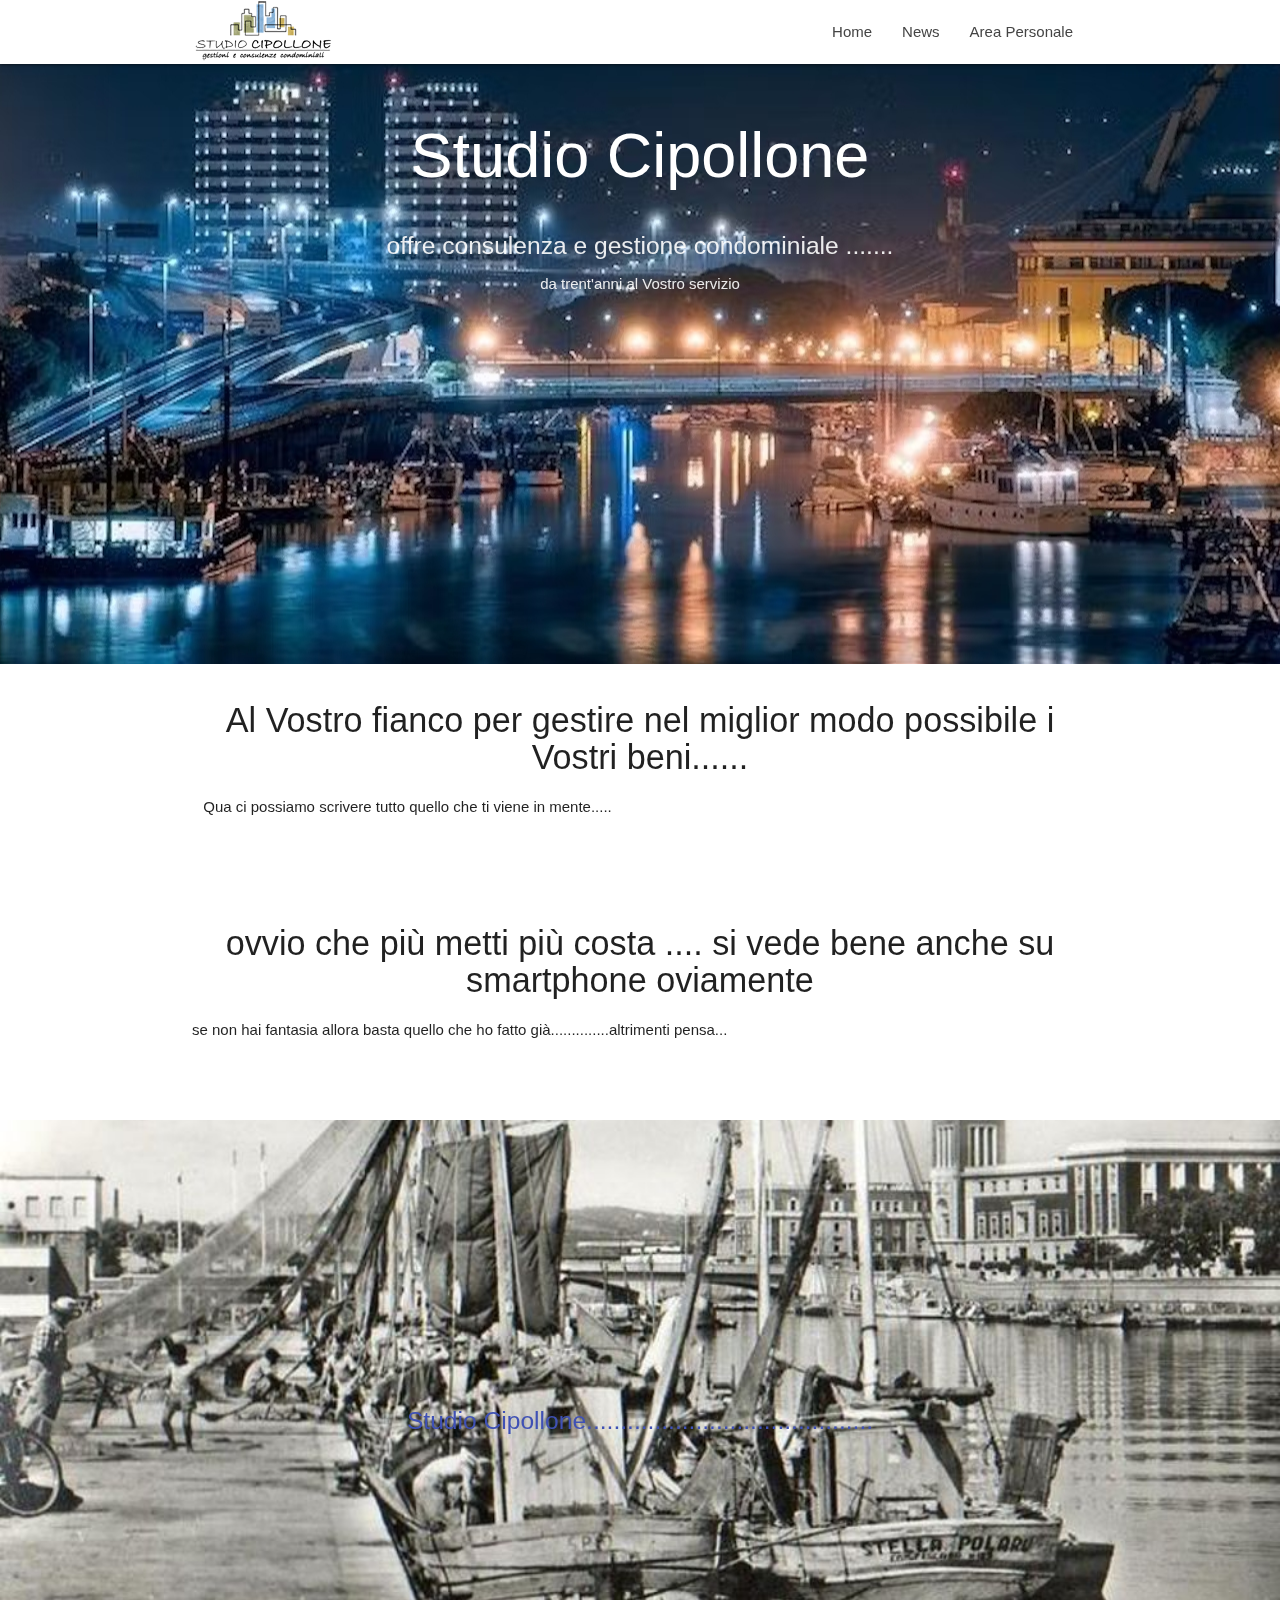
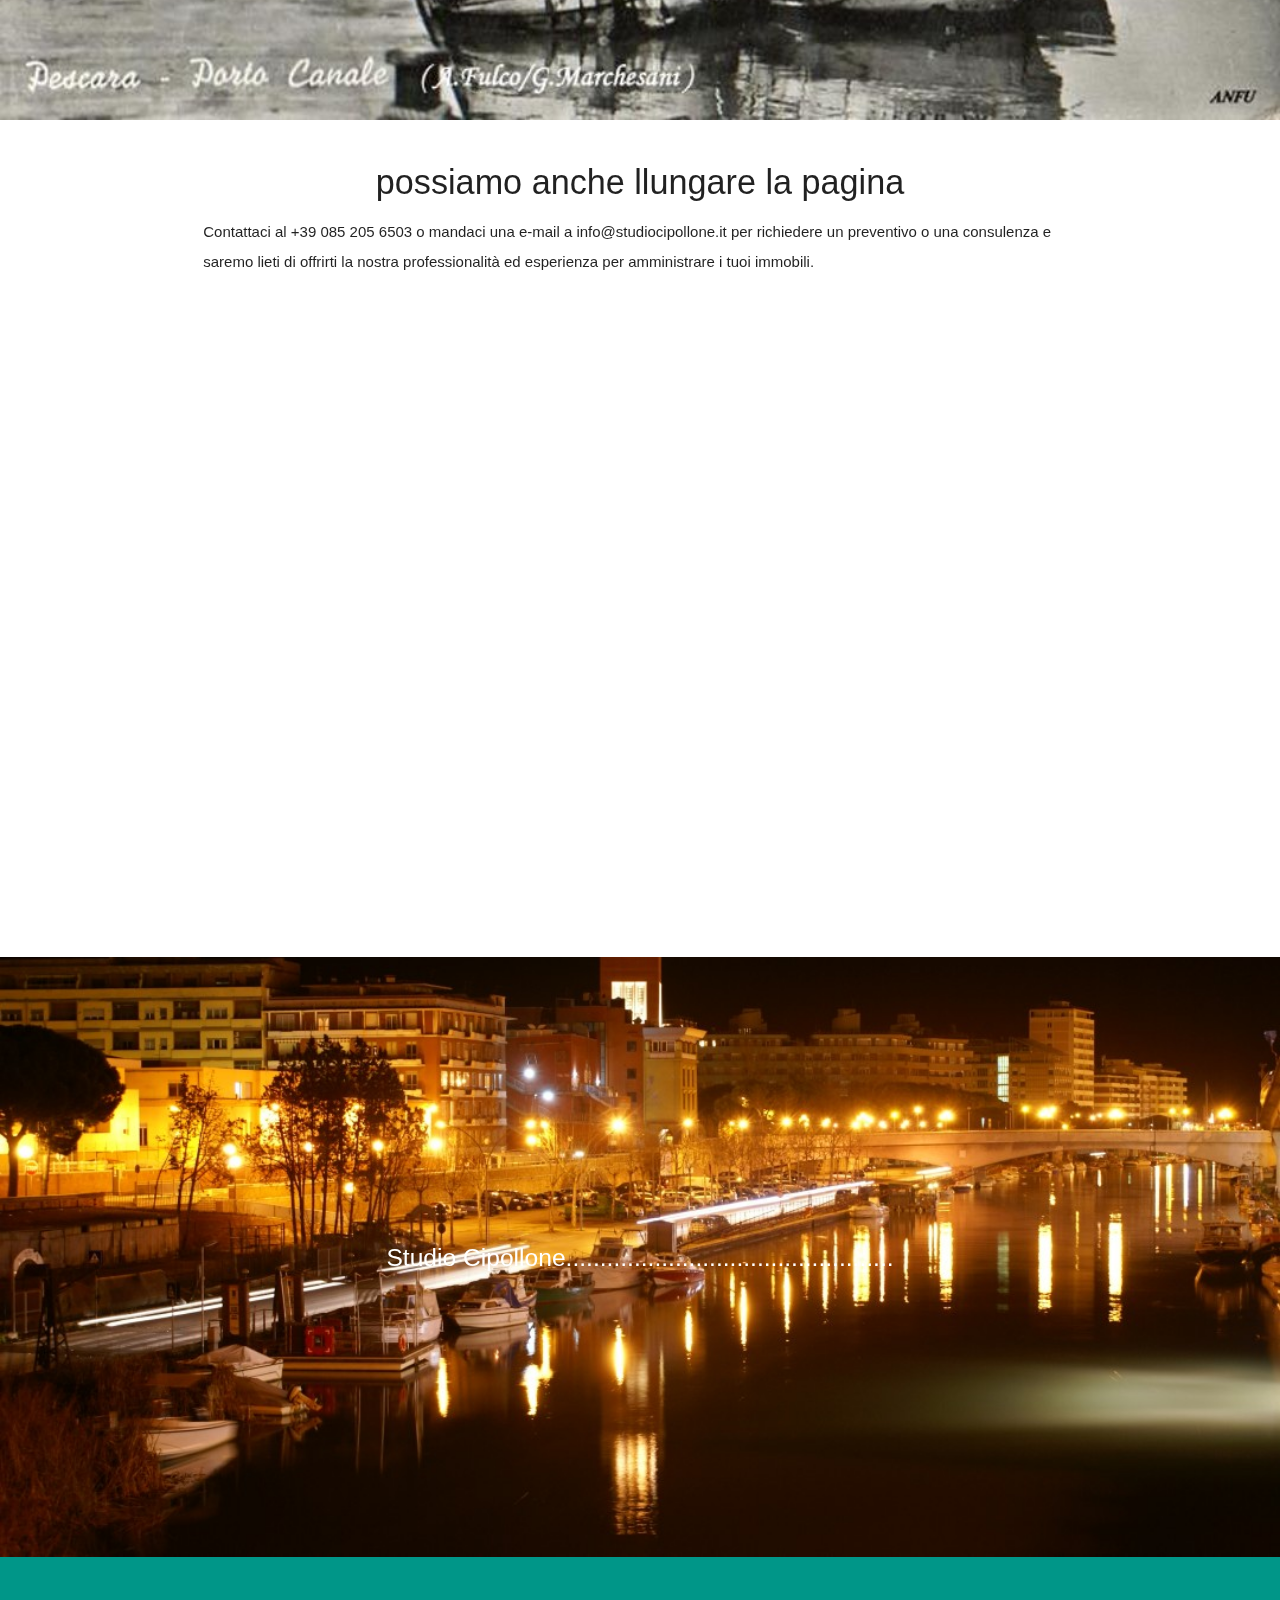
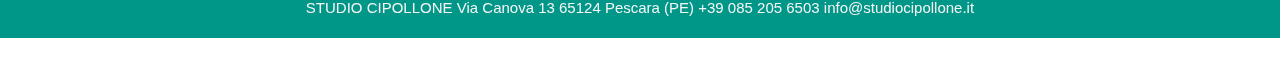
<file: servizi.html>
<!DOCTYPE html>
<html lang="en">
<head>

      <meta http-equiv="Content-Type" content="text/html; charset=UTF-8"/>
        <meta name="viewport" content="width=device-width, initial-scale=1"/>
  <title>Studio Cipollone - Amministrazione Condominiale</title>

  <!-- CSS  -->
  <link href="https://fonts.googleapis.com/icon?family=Material+Icons" rel="stylesheet">
  <link type="text/css" rel="stylesheet" href="css/materialize.min.css"  media="screen,projection"/>
  <link href="css/style.css" type="text/css" rel="stylesheet" media="screen,projection"/>
</head>
<body>
  <nav class="white" role="navigation">
    <div class="nav-wrapper container">
      <a id="logo-container" href="index.html" class="brand-logo"><img src="logo/Logo1.png"</a>
      <ul class="right hide-on-med-and-down">
        <li><a href="index.html">Home</a></li>
        <li><a href="news.html">News</a></li>
        <li><a href="areariservata.html">Area Personale</a></li>
      </ul>

      <ul id="nav-mobile" class="sidenav">
        <li><a href="news.html">News</a></li>
        <li><a href="areariservata.html">Area Personale</a></li>
        <li><a href="index.html">Home</a></li>
      </ul>
      <a href="#" data-target="nav-mobile" class="sidenav-trigger"><i class="material-icons">menu</i></a>
    </div>
  </nav>

  <div id="index-banner" class="parallax-container">
    <div class="section no-pad-bot">
      <div class="container">
        <br><br>
        <h1 class="header center white-text ">Studio Cipollone</h1>
        <div class="row center">
          <h5 class="header col s12 light">offre consulenza e gestione condominiale  .......</h5>
          <p class="light">da trent'anni al Vostro servizio</p>
        </div>
        <!-- <div class="row center">
           <a href="#" id="download-button" class="btn-small waves-effect waves-light teal lighten-1"></a>
        </div>
        <br><br>-->

      </div>
    </div>
    <div class="parallax"><img src="immag/background8.jpg" alt="Unsplashed background img 1"></div>
  </div>

  <div class="container">
    <div class="section">

      <!--   Icon Section   -->
      <div class="row">
        <div class="col s12">
          <!--<div class="icon-block">
            <h2 class="center green-text"><i class="material-icons"></i></h2>-->
            <h4 class="center">Al Vostro fianco per gestire nel miglior modo possibile i Vostri beni......</h4>

            <p class="light"><strong> Qua ci possiamo scrivere tutto quello che ti viene in mente.....</p>
          </div>
        </div>

        <br>
        <br>

        <div class="col s12">
          <!--<div class="icon-block">
            <h2 class="center"><i class="material-icons"></i></h2>-->
            <h4 class="center text">ovvio che più metti più costa .... si vede bene anche su smartphone oviamente  </h4>

            <p class="light"><strong>se non hai fantasia allora basta quello che ho fatto già..............altrimenti pensa... </strong></p>
          </div>
        </div>

        <!--<div class="col s12 m4">
          <div class="icon-block">
            <h2 class="center brown-text"><i class="material-icons">Contatti</i></h2>
            <h5 class="center"></h5>

            <p class="light"></p>-->
          </div>
        </div>
      </div>

      <br>
      <br>

    <!--</div>
  </div>-->


  <div class="parallax-container valign-wrapper">
    <div class="section no-pad-bot">
      <div class="container">
        <div class="row center">
          <h5 class="header col s12 light indigo-text"><strong>Studio Cipollone..........................................</strong></h5>
        </div>
      </div>
    </div>
    <div class="parallax"><img src="immag/background16.jpg" alt="Unsplashed background img 2"></div>
  </div>

  <div class="container">
    <div class="section"><Contatti>

      <div class="row">
        <div class="col s12 center">
          <h3><i class="mdi-content-send white-text"></i></h3>
          <h4>possiamo anche llungare la pagina</h4>
          <p class="left-align light"><strong>Contattaci al +39 085 205 6503 o mandaci una e-mail a info@studiocipollone.it  per richiedere un preventivo o una consulenza e saremo lieti di offrirti la nostra professionalità ed esperienza per amministrare i tuoi immobili.</strong></p>
        </div>
      </div>
      <br>
      <br>
      <br>
      <br>
      <br>
      <br>
      <br>
      <br>
      <br>
      <br>
      <br>
      <br>
      <br>
      <br>
      <br>
      <br>
      <br>
      <br>
      <br>
      <br>
      <br>
      <br>
      <br>
      <br>
      <br>
      <br>
      <br>
      <br>

    </div>
  </div>


  <div class="parallax-container valign-wrapper">
    <div class="section no-pad-bot">
      <div class="container">
        <div class="row center">
          <h5 class="header col s12 light white-text"><strong>Studio Cipollone................................................</strong></h5>
        </div>
      </div>
    </div>
    <div class="parallax"><img src="immag/background6.jpg" alt="Unsplashed background img 3"></div>
  </div>

  <footer class="page-footer teal">
    <div class="container">
      <div class="row">
        <div class="col s12 center">
          <h5 class="white-text"></h5>
          <p class="grey-text text-lighten-4">STUDIO CIPOLLONE  Via Canova 13 65124 Pescara (PE) +39 085 205 6503 info@studiocipollone.it</p>


        <!--</div>
        <div class="col l3 s12">
          <h5 class="white-text">contatti</h5>
          <ul>
            <li><a class="white-text" href="Blog">Link 1</a></li>
            <li><a class="white-text" href="#!">Link 2</a></li>
            <li><a class="white-text" href="#!">Link 3</a></li>
            <li><a class="white-text" href="#!">Link 4</a></li>
          </ul>
        </div>
        <div class="col l3 s12">
          <h5 class="white-text">Connect</h5>
          <ul>
            <li><a class="white-text" href="#!">Link 1</a></li>
            <li><a class="white-text" href="#!">Link 2</a></li>
            <li><a class="white-text" href="#!">Link 3</a></li>
            <li><a class="white-text" href="#!">Link 4</a></li>
          </ul>
        </div>-->
      </div>
    </div>
  <!--<div class="footer-copyright">
      <div class="container">
        <a class="brown-text text-lighten-3" href="">SDM</a>
      </div>
    </div>
  </footer>-->


  <!--  Scripts-->
  <script src="https://code.jquery.com/jquery-2.1.1.min.js"></script>
  <script src="js/materialize.js"></script>
  <script src="js/init.js"></script>


    <!--JavaScript at end of body for optimized loading-->
    <script type="text/javascript" src="js/materialize.min.js"></script>
   </body>
  </html>
</file>
<file: css/style.css>
/* Custom Stylesheet */
/**
 * Use this file to override Materialize files so you can update
 * the core Materialize files in the future
 *
 * Made By MaterializeCSS.com
 */

nav ul a,
nav .brand-logo {
  color: #444;
}

p {
  line-height: 2rem;
}

.sidenav-trigger {
  color: #26a69a;
}

.parallax-container {
  min-height: 600px;
  line-height: 0;
  height: auto;
  color: rgba(255,255,255,.9);
}
  .parallax-container .section {
    width: 100%;
  }

@media only screen and (max-width : 992px) {
  .parallax-container .section {
    position: absolute;
    top: 40%;
  }
  #index-banner .section {
    top: 10%;
  }
}

@media only screen and (max-width : 600px) {
  #index-banner .section {
    top: 0;
  }
}

.icon-block {
  padding: 0 15px;
}
.icon-block .material-icons {
  font-size: inherit;
}

footer.page-footer {
  margin: 0;
}
</file>
